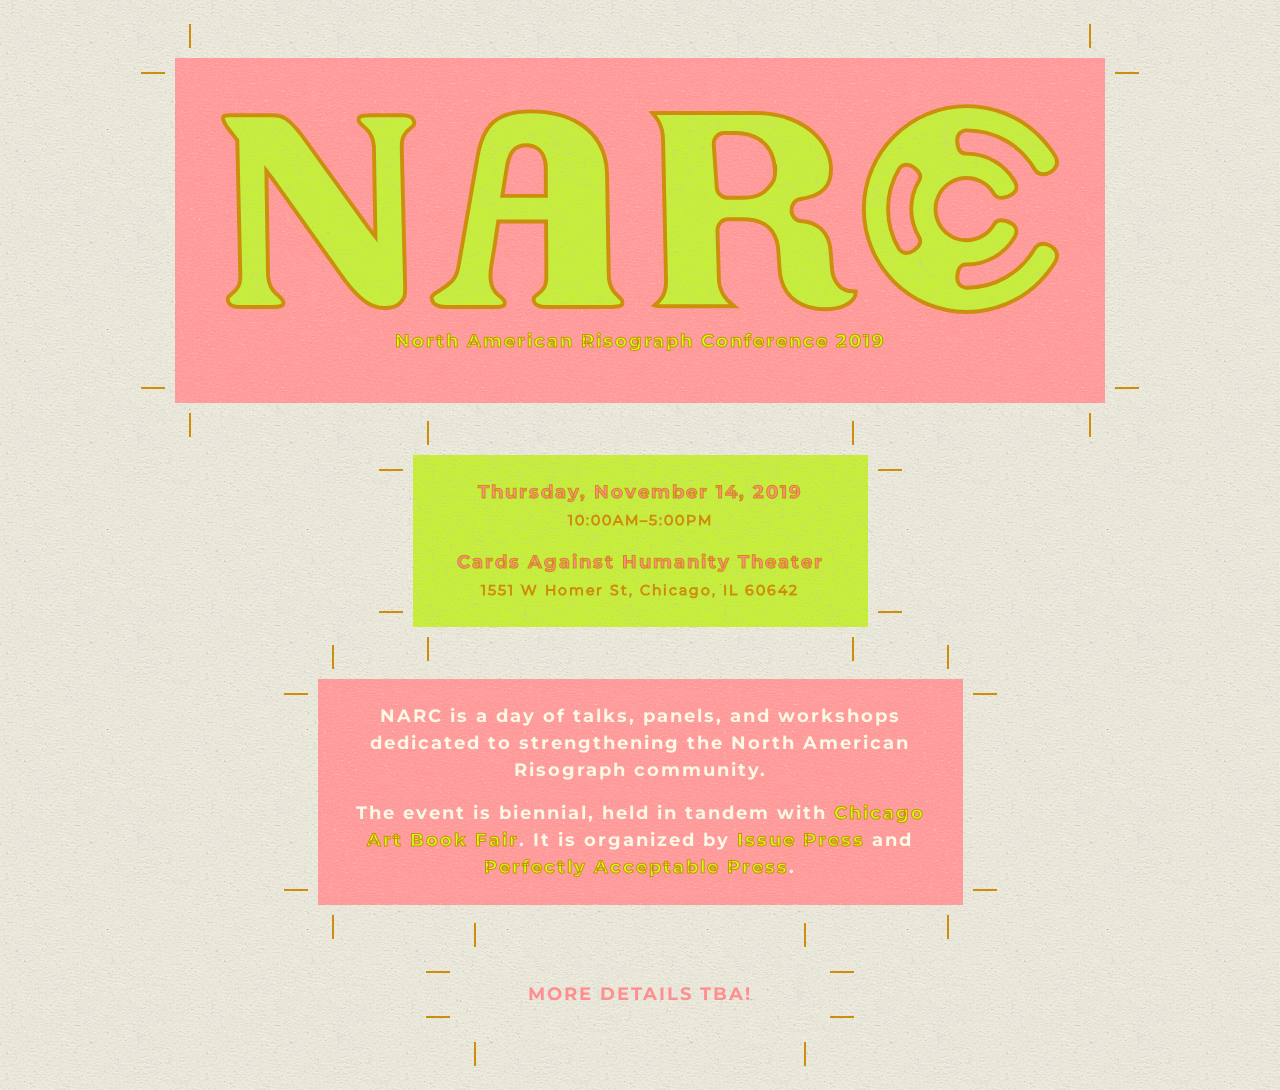
<file: index.html>
<!DOCTYPE html>
<html lang="en">
  <head>

     <!-- Global site tag (gtag.js) - Google Analytics -->
    <script async src="https://www.googletagmanager.com/gtag/js?id=UA-108216337-1"></script>
    <script>
      window.dataLayer = window.dataLayer || [];
      function gtag(){dataLayer.push(arguments);}
      gtag('js', new Date());

      gtag('config', 'UA-108216337-1');
    </script>


    <!-- Required meta tags -->
    <meta charset="utf-8">
    <meta name="viewport" content="width=device-width, initial-scale=1, shrink-to-fit=no">

    <title>NARC - North American Risograph Conference</title>
    <meta property="og:title" content="NARC - North American Risograph Conference 2019" />
    <meta property="og:type" content="website" />
    <meta property="og:url" content="http://risograph.org/" />
    <meta property="og:image" content="http://risograph.org/images/narc_fb_2019.jpg" />
    <meta property="og:description" content="NARC is a day of talks, panels, and workshops dedicated to strengthening the North American Risograph community." />
    <meta name="twitter:card" content="summary_large_image">
    <meta name="twitter:title" content="NARC - North American Risograph Conference 2019">
    <meta name="twitter:description" content="NARC is a day of talks, panels, and workshops dedicated to strengthening the North American Risograph community.">
    <meta name="twitter:image" content="http://risograph.org/images/narc_fb_2019.jpg">


    <link rel="icon" href="/favicon.ico" type="image/x-icon">
    <!-- Bootstrap CSS -->
    <link rel="stylesheet" href="https://maxcdn.bootstrapcdn.com/bootstrap/4.0.0-beta/css/bootstrap.min.css" integrity="sha384-/Y6pD6FV/Vv2HJnA6t+vslU6fwYXjCFtcEpHbNJ0lyAFsXTsjBbfaDjzALeQsN6M" crossorigin="anonymous">

    <link href="https://fonts.googleapis.com/css?family=Montserrat:400,800&display=swap" rel="stylesheet">

    <link rel="stylesheet" href="css/narc.css" />
  </head>
  <body>
    <div class="container">
   
    <div class="row">
      <div class="box bg-coral text-yellow text-stroke col-12 col-md-10 logo">
        <div class="inside">
<svg version="1.1" id="Layer_1" xmlns="http://www.w3.org/2000/svg" xmlns:xlink="http://www.w3.org/1999/xlink" x="0px" y="0px"
   viewBox="0 0 213.12 52.63" style="enable-background:new 0 0 213.12 52.63;" xml:space="preserve">

            <defs>
              <pattern id="image" x="0" y="0" patternUnits="userSpaceOnUse" height="50" width="50">
                <rect height="200" width="200" fill="#ccff15" style="stroke:none;"/>
                <image height="50" width="50" xlink:href="images/beige-paper.png" style="stroke:1px;"></image>
              </pattern>
            </defs>
            <title>NARC</title>
              <g>
                <path d="M157.68,46.17c-0.82-0.72-1.42-1.72-1.78-2.98c-0.12-0.41-0.2-0.94-0.28-1.69l-0.01-0.07l-0.31-4.04
                  c-0.07-1.01-0.2-1.84-0.38-2.46c-0.45-1.59-1.24-2.83-2.41-3.79c-1.19-0.98-2.81-1.57-4.82-1.74c-1.35-0.12-2.39-1.3-2.42-2.76
                  c-0.03-1.46,0.97-2.69,2.31-2.87c2.73-0.36,4.78-1.23,6.1-2.59c1.19-1.22,1.74-2.97,1.68-5.35c-0.02-0.91-0.16-1.82-0.41-2.73
                  c-0.58-2.05-1.71-3.93-3.35-5.59c-1.71-1.74-3.91-3.13-6.53-4.15c-2.67-1.04-5.66-1.57-8.88-1.57h-25.82c-0.24,0-0.45,0-0.64,0.01
                  c0.46,0.55,0.86,1.05,1.18,1.5c0.5,0.69,0.88,1.51,1.14,2.44c0.26,0.92,0.39,1.88,0.4,2.87l0.75,35.57
                  c0.07,1.83-0.19,3.26-0.81,4.36c-0.49,0.87-1.2,1.68-2.1,2.41c0.32,0.13,0.82,0.24,1.59,0.24h18.73c0.02,0,0.04,0,0.06,0
                  c-0.72-0.58-1.34-1.15-1.86-1.7c-0.82-0.88-1.42-1.94-1.77-3.16c-0.22-0.76-0.32-1.43-0.32-2.05l-0.36-12.41
                  c-0.02-0.76,0.25-1.51,0.74-2.05c0.49-0.55,1.18-0.86,1.89-0.86h3.34c2.21,0,4.55,0.38,5.91,1.16c1.58,0.92,2.68,2.4,3.25,4.39
                  c0.29,1,0.44,2.01,0.44,2.98l0.27,3.97c0.06,1.09,0.22,2.12,0.49,3.05c0.68,2.37,1.94,4.14,3.85,5.4c2.03,1.34,4.12,2.02,7,2.02
                  c2.28,0,4.09-0.32,5.39-0.95c1.14-0.55,1.92-1.19,2.32-1.9c0.33-0.58,0.47-1.12,0.45-1.67c-0.2-0.04-0.49-0.07-0.91-0.07
                  C159.64,47.34,158.55,46.93,157.68,46.17z M139.34,20.91c-1.37,1.68-3.49,2.53-6.27,2.53h-4.26c-1.4,0-2.55-1.17-2.63-2.67
                  l-0.78-10.9c-0.04-0.77,0.22-1.54,0.72-2.1c0.5-0.56,1.2-0.89,1.92-0.89h3.24c4.14,0,8.09,2.27,9.26,6.38
                  c0.24,0.86,0.42,1.99,0.54,3.47c0,0.04,0.01-1.59,0.01-1.55C141.25,18.79,140.68,19.27,139.34,20.91z" fill="url(#image)"/>
                </g>
                <g>
                <path d="M45.89,2.37h-8.15c-1.58,0-2.33,0.19-2.68,0.35c-0.27,0.12-0.42,0.27-0.41,0.69l0,0.02l0,0.02c0,0,0,0.11,0.1,0.41
                  c0.04,0.14,0.23,0.54,1.08,1.28c0.56,0.48,1.04,0.96,1.43,1.43C37.67,7.1,38,7.75,38.23,8.51c0.16,0.52,0.26,1.14,0.33,1.92l0,0.03
                  l0,0.03l0.35,20.42l0.05,2.48l-1.52-1.93L19.82,7.08c-1.45-1.8-2.68-3.07-3.66-3.76c-0.9-0.63-2.07-0.95-3.49-0.95H1.6
                  c-1.15,0-1.44,0.29-1.51,0.38C-0.06,2.96,0.04,3.4,0.11,3.64c0.2,0.66,0.67,1.46,1.4,2.38l1.96,2.52l0.17,0.22l0.01,0.28
                  l0.77,34.18c0,1.35-0.2,2.34-0.61,3.04c-0.38,0.65-0.93,1.24-1.62,1.76c-0.48,0.38-0.72,0.65-0.84,0.8
                  c-0.09,0.12-0.14,0.35-0.14,0.65c0,0.02,0.01,0.15,0.12,0.52c0.1,0.34,0.41,1.38,2.87,1.38h8.15c1.58,0,2.33-0.19,2.68-0.35
                  c0.27-0.12,0.42-0.27,0.41-0.7l0-0.02l0-0.02c0,0,0-0.11-0.1-0.42c-0.04-0.13-0.23-0.53-1.08-1.28c-0.56-0.47-1.04-0.96-1.43-1.43
                  c-0.42-0.52-0.75-1.16-0.98-1.93c-0.17-0.56-0.28-1.22-0.34-1.94l0-0.02l0-0.02l-0.39-24.14l-0.04-2.53l1.53,1.99l18.57,26.07
                  c1.84,2.41,3.58,4.21,5.18,5.35c1.53,1.09,3.22,1.64,5.04,1.64c1.96,0,3.33-0.5,4.06-1.49c0.79-1.06,1.15-1.12,1.09-3.96
                  l-0.88-35.66c0-1.36,0.2-2.35,0.61-3.05c0.38-0.65,0.93-1.24,1.62-1.76c0.47-0.38,0.72-0.65,0.84-0.8
                  c0.09-0.12,0.14-0.35,0.14-0.65c0-0.02-0.01-0.15-0.12-0.52C48.65,3.41,48.34,2.37,45.89,2.37z" fill="url(#image)"/>
                </g>
                <g>
                <path d="M189.7,6.23c0.04,0,0.09,0,0.13,0c0.08,0,0.15-0.01,0.23-0.01c3.53,0,7,0.92,10.02,2.67c1.52,0.88,2.93,1.96,4.19,3.22
                  c0.17,0.17,0.35,0.36,0.57,0.61c1,1.09,1.87,2.27,2.6,3.52l0,0.01l0,0.01c0.47,0.75,1.31,1.2,2.24,1.2c0.64,0,1.3-0.21,1.91-0.62
                  c1.44-0.96,1.87-2.23,1.25-3.67c-0.49-1.13-2.56-3.82-4.18-5.44c-4.97-4.97-11.57-7.7-18.6-7.7c-14.5,0-26.3,11.8-26.3,26.3
                  c0,14.5,11.8,26.3,26.3,26.3c7.03,0,13.63-2.74,18.6-7.7c1.62-1.62,3.69-4.31,4.18-5.44c0.63-1.44,0.2-2.71-1.25-3.67
                  c-0.6-0.4-1.26-0.62-1.91-0.62c-0.93,0-1.77,0.45-2.24,1.2l0,0.01l0,0.01c-0.73,1.25-1.6,2.43-2.59,3.51
                  c-0.23,0.26-0.41,0.45-0.58,0.62c-1.26,1.26-2.67,2.34-4.19,3.22c-3.02,1.75-6.49,2.67-10.02,2.67c-0.08,0-0.15,0-0.23-0.01
                  c-0.04,0-0.09,0-0.13,0c-0.73-0.13-2.31-0.69-2.04-3.13c0.28-2.51,1.58-2.78,2.12-2.78h0.07l0.01,0c0.06,0,0.11,0,0.17,0
                  c5.05,0,9.76-2.7,12.28-7.05c0.01-0.01,0.01-0.02,0.02-0.03c0.02-0.04,0.05-0.09,0.07-0.14l0.01-0.01l0.05-0.11
                  c0.23-0.48,0.85-2.13-1.04-3.2c-0.92-0.52-1.75-0.78-2.46-0.78c-0.88,0-1.58,0.39-2.02,1.14c-1.42,2.44-4.09,3.95-6.96,3.95
                  c-1.38,0-2.73-0.36-3.92-1.05c-1.84-1.06-3.16-2.78-3.71-4.84c-0.18-0.65-0.27-1.35-0.27-2.06c0-0.71,0.09-1.41,0.27-2.06
                  c0.55-2.06,1.87-3.78,3.71-4.84c1.18-0.68,2.54-1.05,3.92-1.05c2.87,0,5.54,1.51,6.96,3.95c0.44,0.74,1.13,1.14,2.02,1.14
                  c0.71,0,1.54-0.26,2.46-0.78c1.89-1.06,1.28-2.72,1.04-3.2l-0.05-0.11l-0.01-0.01c-0.02-0.05-0.05-0.09-0.08-0.14
                  c0-0.01-0.01-0.02-0.02-0.03c-2.53-4.35-7.23-7.05-12.28-7.05c-0.07,0-0.13,0-0.19,0c-0.02,0-0.03,0-0.05,0
                  c-0.55,0-1.84-0.27-2.13-2.78C187.38,6.91,188.97,6.36,189.7,6.23z M176.36,29.98c0.36,1.36,0.92,2.66,1.66,3.84
                  c0.24,0.58,0.35,1.72-1.44,3.04c-0.65,0.48-1.29,0.73-1.88,0.73c-1.11,0-1.79-0.84-1.91-1c-1.86-3.11-2.84-6.66-2.84-10.29
                  c0-3.62,0.98-7.18,2.84-10.29c0.11-0.15,0.8-1,1.91-1c0.6,0,1.23,0.24,1.88,0.73c1.79,1.32,1.68,2.47,1.44,3.04
                  c-0.74,1.19-1.3,2.48-1.66,3.84c-0.32,1.19-0.48,2.43-0.49,3.67C175.88,27.56,176.04,28.79,176.36,29.98z" fill="url(#image)" />
                </g>
                <g>
                <path d="M101.09,48.71l-0.08-0.06l-0.06-0.08c-0.02-0.02-0.11-0.13-0.4-0.41c-0.28-0.26-0.57-0.61-0.88-1.05
                  c-0.32-0.46-0.57-0.99-0.76-1.65c-0.22-0.74-0.33-1.49-0.33-2.23l-0.44-25.86c0-1.6-0.23-3.15-0.68-4.64
                  c-1.06-3.53-3.24-6.33-6.47-8.32c-3.28-2.02-7.43-3.04-12.34-3.04c-4.31,0-7.51,0.92-9.53,2.72c-2.03,1.81-3.41,4.84-4.1,8.99
                  l-4.88,28.09c-0.28,1.49-0.82,2.66-1.6,3.51c-0.74,0.8-1.75,1.58-3.1,2.4c-0.91,0.52-1.55,0.99-1.92,1.4
                  c-0.09,0.1-0.33,0.37-0.1,1.13c0.15,0.5,0.49,0.91,1.04,1.23c0.6,0.35,1.4,0.53,2.4,0.53h12.37c1.58,0,2.22-0.21,2.45-0.33
                  c0.12-0.06,0.33-0.17,0.31-0.76c-0.03-0.28-0.09-0.5-0.2-0.65c-0.11-0.15-0.36-0.43-0.88-0.88c-0.56-0.44-1.02-0.87-1.37-1.3
                  c-0.38-0.47-0.69-1.07-0.9-1.78c-0.36-1.2-0.39-2.77-0.08-4.79l0.72-4.35l0.12-0.71l0.88-5.92l0.06-0.38h12.22l0,0.38l0.04,5.92
                  l0,0.84l0.02,6.55c0.04,1.43-0.15,2.47-0.57,3.18c-0.39,0.66-0.97,1.25-1.72,1.78c-0.36,0.27-0.62,0.5-0.79,0.68
                  c-0.09,0.1-0.12,0.3-0.13,0.44l0,0.02l0,0.02c-0.03,0.24-0.01,0.45,0.04,0.64c0.12,0.39,0.4,0.7,0.88,0.94
                  c0.56,0.29,1.3,0.44,2.21,0.44h16.51c1.58,0,2.3-0.18,2.63-0.34c0.24-0.11,0.39-0.27,0.38-0.69c-0.02-0.44-0.05-0.56-0.05-0.57
                  C101.94,49.58,101.73,49.2,101.09,48.71z M71.38,22.97l1.17-7.34c0.33-2.01,0.85-3.4,1.61-4.24c0.8-0.89,1.93-1.34,3.36-1.34
                  c1.12,0,2.1,0.3,2.9,0.88c0.82,0.59,1.41,1.47,1.75,2.61c0.22,0.74,0.33,1.47,0.31,2.17l0.03,7.26H71.38z" fill="url(#image)" />
              </g>
         </svg>
         <br/>
         <p class="text-yellow text-stroke pt-3 mb-0">North American Risograph Conference 2019</p>
       </div>
      </div>
       </div>

    <div class="row">
      <div class="box bg-yellow text-coral text-stroke col-12 col-md-5">
        <div class="inside">
        <p>
          Thursday, <span class="no-wrap">November 14,</span> 2019<br/> 
          <span class="small">10:00AM–5:00PM</span>
        </p>
        <p>
          Cards Against Humanity Theater<br/>
          <span class="small">1551 W Homer St, <span class="no-wrap">Chicago, IL 60642</span></span>
         </p>
      </div>
    </div>
    </div>


      <div class="row">
      <div class="box bg-coral text-paper col-12 col-md-7">
        <div class="inside">
        <p>
          NARC is a day of talks, panels, and workshops dedicated to strengthening the North American Risograph community.
        </p> 
        <p>The event is biennial, held in tandem with <a href="http://cabf.no-coast.org/" class="text-yellow text-stroke">Chicago Art <span class="no-wrap">Book Fair</span></a>. It is organized by <a href="https://issue.press" class="text-yellow text-stroke">Issue Press</a> and <a href="http://perfectly-acceptable.com" class="text-yellow text-stroke">Perfectly Acceptable Press</a>.
        </p>
      </div>
      </div>
    </div>  

      <div class="row">
      <div class="box bg-paper text-coral col-12 col-md-4">
        <div class="inside">
        <p>
          MORE DETAILS TBA!
        </p> 
      </div>
      </div>
    </div>

    </div>

  </body>
  </html>
</file>
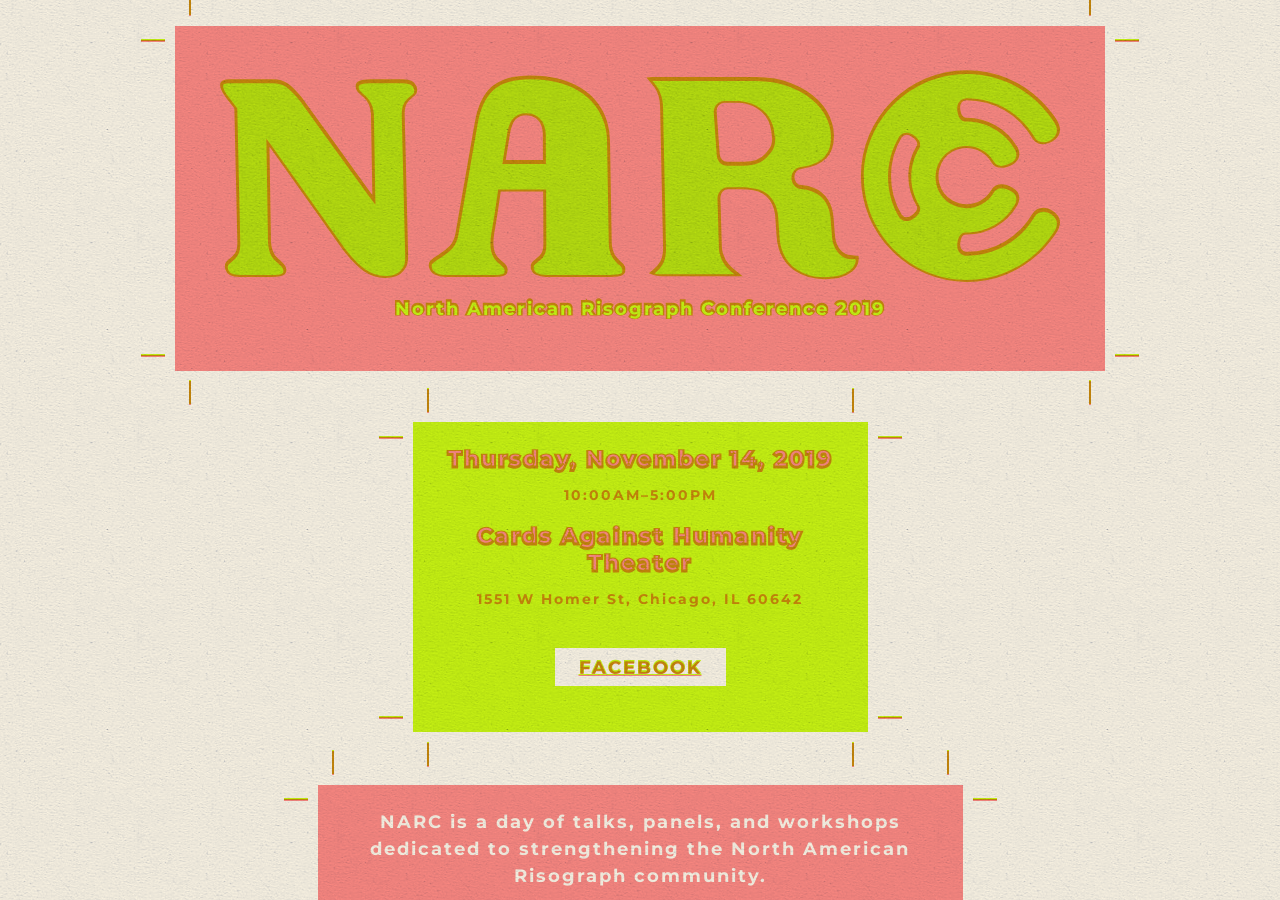
<file: 2019/index.html>
<!DOCTYPE html>
<html lang="en">
  <head>

     <!-- Global site tag (gtag.js) - Google Analytics -->
    <script async src="https://www.googletagmanager.com/gtag/js?id=UA-108216337-1"></script>
    <script   src="https://code.jquery.com/jquery-3.4.1.slim.min.js"   integrity="sha256-pasqAKBDmFT4eHoN2ndd6lN370kFiGUFyTiUHWhU7k8="   crossorigin="anonymous"></script>
    <script>
      window.dataLayer = window.dataLayer || [];
      function gtag(){dataLayer.push(arguments);}
      gtag('js', new Date());

      gtag('config', 'UA-108216337-1');


      $(document).ready(function(){
        function moveYellow() {

            var leftPos = Math.floor(Math.random() * 4 - 2);
            var topPos = Math.floor(Math.random() *  4 - 2);

            $(".layer.yellow").css({ left: leftPos, top: topPos });
            // $(".layer.yellow .container").css({'transform' : 'rotate('+ ((topPos / leftPos) * .05)+'deg)'});

        };

        moveYellow();
        setInterval(moveYellow, 3500);

      });


    </script>


    <!-- Required meta tags -->
    <meta charset="utf-8">
    <meta name="viewport" content="width=device-width, initial-scale=1, shrink-to-fit=no">

    <title>NARC - North American Risograph Conference</title>
    <meta property="og:title" content="NARC - North American Risograph Conference 2019" />
    <meta property="og:type" content="website" />
    <meta property="og:url" content="http://risograph.org/" />
    <meta property="og:image" content="http://risograph.org/images/narc_fb_2019.jpg" />
    <meta property="og:description" content="NARC is a day of talks, panels, and workshops dedicated to strengthening the North American Risograph community." />
    <meta name="twitter:card" content="summary_large_image">
    <meta name="twitter:title" content="NARC - North American Risograph Conference 2019">
    <meta name="twitter:description" content="NARC is a day of talks, panels, and workshops dedicated to strengthening the North American Risograph community.">
    <meta name="twitter:image" content="http://risograph.org/images/narc_fb_2019.jpg">


    <link rel="icon" href="/favicon.ico" type="image/x-icon">
    <!-- Bootstrap CSS -->
    <link rel="stylesheet" href="https://maxcdn.bootstrapcdn.com/bootstrap/4.0.0-beta/css/bootstrap.min.css" integrity="sha384-/Y6pD6FV/Vv2HJnA6t+vslU6fwYXjCFtcEpHbNJ0lyAFsXTsjBbfaDjzALeQsN6M" crossorigin="anonymous">

    <link href="https://fonts.googleapis.com/css?family=Montserrat:400,800&display=swap" rel="stylesheet">

    <link rel="stylesheet" href="css/narc.css" />
  </head>
  <body>
    <div class="background">

      <div id="move" class="yellow layer text-yellow">
        <div class="container">

          <div class="row">
            <div class="box col-12 col-md-10 logo text-yellow text-stroke">
              <div class="inside text-yellow">
                <svg version="1.1" id="Layer_1" xmlns="http://www.w3.org/2000/svg" xmlns:xlink="http://www.w3.org/1999/xlink" x="0px" y="0px" viewBox="0 0 213.12 52.63" style="enable-background:new 0 0 213.12 52.63;" xml:space="preserve">
                  <title>NARC</title>
                    <g>
                      <path stroke-width="1.5" stroke-linecap="round" d="M157.68,46.17c-0.82-0.72-1.42-1.72-1.78-2.98c-0.12-0.41-0.2-0.94-0.28-1.69l-0.01-0.07l-0.31-4.04
                        c-0.07-1.01-0.2-1.84-0.38-2.46c-0.45-1.59-1.24-2.83-2.41-3.79c-1.19-0.98-2.81-1.57-4.82-1.74c-1.35-0.12-2.39-1.3-2.42-2.76
                        c-0.03-1.46,0.97-2.69,2.31-2.87c2.73-0.36,4.78-1.23,6.1-2.59c1.19-1.22,1.74-2.97,1.68-5.35c-0.02-0.91-0.16-1.82-0.41-2.73
                        c-0.58-2.05-1.71-3.93-3.35-5.59c-1.71-1.74-3.91-3.13-6.53-4.15c-2.67-1.04-5.66-1.57-8.88-1.57h-25.82c-0.24,0-0.45,0-0.64,0.01
                        c0.46,0.55,0.86,1.05,1.18,1.5c0.5,0.69,0.88,1.51,1.14,2.44c0.26,0.92,0.39,1.88,0.4,2.87l0.75,35.57
                        c0.07,1.83-0.19,3.26-0.81,4.36c-0.49,0.87-1.2,1.68-2.1,2.41c0.32,0.13,0.82,0.24,1.59,0.24h18.73c0.02,0,0.04,0,0.06,0
                        c-0.72-0.58-1.34-1.15-1.86-1.7c-0.82-0.88-1.42-1.94-1.77-3.16c-0.22-0.76-0.32-1.43-0.32-2.05l-0.36-12.41
                        c-0.02-0.76,0.25-1.51,0.74-2.05c0.49-0.55,1.18-0.86,1.89-0.86h3.34c2.21,0,4.55,0.38,5.91,1.16c1.58,0.92,2.68,2.4,3.25,4.39
                        c0.29,1,0.44,2.01,0.44,2.98l0.27,3.97c0.06,1.09,0.22,2.12,0.49,3.05c0.68,2.37,1.94,4.14,3.85,5.4c2.03,1.34,4.12,2.02,7,2.02
                        c2.28,0,4.09-0.32,5.39-0.95c1.14-0.55,1.92-1.19,2.32-1.9c0.33-0.58,0.47-1.12,0.45-1.67c-0.2-0.04-0.49-0.07-0.91-0.07
                        C159.64,47.34,158.55,46.93,157.68,46.17z M139.34,20.91c-1.37,1.68-3.49,2.53-6.27,2.53h-4.26c-1.4,0-2.55-1.17-2.63-2.67
                        l-0.78-10.9c-0.04-0.77,0.22-1.54,0.72-2.1c0.5-0.56,1.2-0.89,1.92-0.89h3.24c4.14,0,8.09,2.27,9.26,6.38
                        c0.24,0.86,0.42,1.99,0.54,3.47c0,0.04,0.01-1.59,0.01-1.55C141.25,18.79,140.68,19.27,139.34,20.91z" />
                      </g>
                      <g>
                      <path stroke-width="1.5" stroke-linecap="round" d="M45.89,2.37h-8.15c-1.58,0-2.33,0.19-2.68,0.35c-0.27,0.12-0.42,0.27-0.41,0.69l0,0.02l0,0.02c0,0,0,0.11,0.1,0.41
                        c0.04,0.14,0.23,0.54,1.08,1.28c0.56,0.48,1.04,0.96,1.43,1.43C37.67,7.1,38,7.75,38.23,8.51c0.16,0.52,0.26,1.14,0.33,1.92l0,0.03
                        l0,0.03l0.35,20.42l0.05,2.48l-1.52-1.93L19.82,7.08c-1.45-1.8-2.68-3.07-3.66-3.76c-0.9-0.63-2.07-0.95-3.49-0.95H1.6
                        c-1.15,0-1.44,0.29-1.51,0.38C-0.06,2.96,0.04,3.4,0.11,3.64c0.2,0.66,0.67,1.46,1.4,2.38l1.96,2.52l0.17,0.22l0.01,0.28
                        l0.77,34.18c0,1.35-0.2,2.34-0.61,3.04c-0.38,0.65-0.93,1.24-1.62,1.76c-0.48,0.38-0.72,0.65-0.84,0.8
                        c-0.09,0.12-0.14,0.35-0.14,0.65c0,0.02,0.01,0.15,0.12,0.52c0.1,0.34,0.41,1.38,2.87,1.38h8.15c1.58,0,2.33-0.19,2.68-0.35
                        c0.27-0.12,0.42-0.27,0.41-0.7l0-0.02l0-0.02c0,0,0-0.11-0.1-0.42c-0.04-0.13-0.23-0.53-1.08-1.28c-0.56-0.47-1.04-0.96-1.43-1.43
                        c-0.42-0.52-0.75-1.16-0.98-1.93c-0.17-0.56-0.28-1.22-0.34-1.94l0-0.02l0-0.02l-0.39-24.14l-0.04-2.53l1.53,1.99l18.57,26.07
                        c1.84,2.41,3.58,4.21,5.18,5.35c1.53,1.09,3.22,1.64,5.04,1.64c1.96,0,3.33-0.5,4.06-1.49c0.79-1.06,1.15-1.12,1.09-3.96
                        l-0.88-35.66c0-1.36,0.2-2.35,0.61-3.05c0.38-0.65,0.93-1.24,1.62-1.76c0.47-0.38,0.72-0.65,0.84-0.8
                        c0.09-0.12,0.14-0.35,0.14-0.65c0-0.02-0.01-0.15-0.12-0.52C48.65,3.41,48.34,2.37,45.89,2.37z" />
                      </g>
                      <g>
                      <path stroke-width="1.5" stroke-linecap="round" d="M189.7,6.23c0.04,0,0.09,0,0.13,0c0.08,0,0.15-0.01,0.23-0.01c3.53,0,7,0.92,10.02,2.67c1.52,0.88,2.93,1.96,4.19,3.22
                        c0.17,0.17,0.35,0.36,0.57,0.61c1,1.09,1.87,2.27,2.6,3.52l0,0.01l0,0.01c0.47,0.75,1.31,1.2,2.24,1.2c0.64,0,1.3-0.21,1.91-0.62
                        c1.44-0.96,1.87-2.23,1.25-3.67c-0.49-1.13-2.56-3.82-4.18-5.44c-4.97-4.97-11.57-7.7-18.6-7.7c-14.5,0-26.3,11.8-26.3,26.3
                        c0,14.5,11.8,26.3,26.3,26.3c7.03,0,13.63-2.74,18.6-7.7c1.62-1.62,3.69-4.31,4.18-5.44c0.63-1.44,0.2-2.71-1.25-3.67
                        c-0.6-0.4-1.26-0.62-1.91-0.62c-0.93,0-1.77,0.45-2.24,1.2l0,0.01l0,0.01c-0.73,1.25-1.6,2.43-2.59,3.51
                        c-0.23,0.26-0.41,0.45-0.58,0.62c-1.26,1.26-2.67,2.34-4.19,3.22c-3.02,1.75-6.49,2.67-10.02,2.67c-0.08,0-0.15,0-0.23-0.01
                        c-0.04,0-0.09,0-0.13,0c-0.73-0.13-2.31-0.69-2.04-3.13c0.28-2.51,1.58-2.78,2.12-2.78h0.07l0.01,0c0.06,0,0.11,0,0.17,0
                        c5.05,0,9.76-2.7,12.28-7.05c0.01-0.01,0.01-0.02,0.02-0.03c0.02-0.04,0.05-0.09,0.07-0.14l0.01-0.01l0.05-0.11
                        c0.23-0.48,0.85-2.13-1.04-3.2c-0.92-0.52-1.75-0.78-2.46-0.78c-0.88,0-1.58,0.39-2.02,1.14c-1.42,2.44-4.09,3.95-6.96,3.95
                        c-1.38,0-2.73-0.36-3.92-1.05c-1.84-1.06-3.16-2.78-3.71-4.84c-0.18-0.65-0.27-1.35-0.27-2.06c0-0.71,0.09-1.41,0.27-2.06
                        c0.55-2.06,1.87-3.78,3.71-4.84c1.18-0.68,2.54-1.05,3.92-1.05c2.87,0,5.54,1.51,6.96,3.95c0.44,0.74,1.13,1.14,2.02,1.14
                        c0.71,0,1.54-0.26,2.46-0.78c1.89-1.06,1.28-2.72,1.04-3.2l-0.05-0.11l-0.01-0.01c-0.02-0.05-0.05-0.09-0.08-0.14
                        c0-0.01-0.01-0.02-0.02-0.03c-2.53-4.35-7.23-7.05-12.28-7.05c-0.07,0-0.13,0-0.19,0c-0.02,0-0.03,0-0.05,0
                        c-0.55,0-1.84-0.27-2.13-2.78C187.38,6.91,188.97,6.36,189.7,6.23z M176.36,29.98c0.36,1.36,0.92,2.66,1.66,3.84
                        c0.24,0.58,0.35,1.72-1.44,3.04c-0.65,0.48-1.29,0.73-1.88,0.73c-1.11,0-1.79-0.84-1.91-1c-1.86-3.11-2.84-6.66-2.84-10.29
                        c0-3.62,0.98-7.18,2.84-10.29c0.11-0.15,0.8-1,1.91-1c0.6,0,1.23,0.24,1.88,0.73c1.79,1.32,1.68,2.47,1.44,3.04
                        c-0.74,1.19-1.3,2.48-1.66,3.84c-0.32,1.19-0.48,2.43-0.49,3.67C175.88,27.56,176.04,28.79,176.36,29.98z" />
                      </g>
                      <g>
                      <path stroke-width="1.5" stroke-linecap="round" d="M101.09,48.71l-0.08-0.06l-0.06-0.08c-0.02-0.02-0.11-0.13-0.4-0.41c-0.28-0.26-0.57-0.61-0.88-1.05
                        c-0.32-0.46-0.57-0.99-0.76-1.65c-0.22-0.74-0.33-1.49-0.33-2.23l-0.44-25.86c0-1.6-0.23-3.15-0.68-4.64
                        c-1.06-3.53-3.24-6.33-6.47-8.32c-3.28-2.02-7.43-3.04-12.34-3.04c-4.31,0-7.51,0.92-9.53,2.72c-2.03,1.81-3.41,4.84-4.1,8.99
                        l-4.88,28.09c-0.28,1.49-0.82,2.66-1.6,3.51c-0.74,0.8-1.75,1.58-3.1,2.4c-0.91,0.52-1.55,0.99-1.92,1.4
                        c-0.09,0.1-0.33,0.37-0.1,1.13c0.15,0.5,0.49,0.91,1.04,1.23c0.6,0.35,1.4,0.53,2.4,0.53h12.37c1.58,0,2.22-0.21,2.45-0.33
                        c0.12-0.06,0.33-0.17,0.31-0.76c-0.03-0.28-0.09-0.5-0.2-0.65c-0.11-0.15-0.36-0.43-0.88-0.88c-0.56-0.44-1.02-0.87-1.37-1.3
                        c-0.38-0.47-0.69-1.07-0.9-1.78c-0.36-1.2-0.39-2.77-0.08-4.79l0.72-4.35l0.12-0.71l0.88-5.92l0.06-0.38h12.22l0,0.38l0.04,5.92
                        l0,0.84l0.02,6.55c0.04,1.43-0.15,2.47-0.57,3.18c-0.39,0.66-0.97,1.25-1.72,1.78c-0.36,0.27-0.62,0.5-0.79,0.68
                        c-0.09,0.1-0.12,0.3-0.13,0.44l0,0.02l0,0.02c-0.03,0.24-0.01,0.45,0.04,0.64c0.12,0.39,0.4,0.7,0.88,0.94
                        c0.56,0.29,1.3,0.44,2.21,0.44h16.51c1.58,0,2.3-0.18,2.63-0.34c0.24-0.11,0.39-0.27,0.38-0.69c-0.02-0.44-0.05-0.56-0.05-0.57
                        C101.94,49.58,101.73,49.2,101.09,48.71z M71.38,22.97l1.17-7.34c0.33-2.01,0.85-3.4,1.61-4.24c0.8-0.89,1.93-1.34,3.36-1.34
                        c1.12,0,2.1,0.3,2.9,0.88c0.82,0.59,1.41,1.47,1.75,2.61c0.22,0.74,0.33,1.47,0.31,2.17l0.03,7.26H71.38z" />
                    </g>
               </svg>
               <br/>
               <p class="text-yellow text-stroke pt-3 mb-0">North American Risograph Conference 2019</p>
             </div>
            </div>
          </div>

          <div class="row when">
            <div class="box bg-yellow text-white text-stroke small-stroke col-12 col-md-5">
              <div class="inside">
                
                <h3 class="font-weight-bold text-white"> Thursday, <span class="no-wrap">November 14,</span> 2019</h3>
                <p>
                  <span class="small text-yellow">10:00AM–5:00PM</span>
                </p>
                

                 <h3 class="font-weight-bold text-white">Cards Against Humanity Theater</h3>
                <p>
                  <span class="small text-yellow">1551 W Homer St, <span class="no-wrap">Chicago, IL 60642</span></span>
                </p>
                <br/>
                <p>
                  <a href="https://www.facebook.com/events/473247786643678/" class="block bg-white text-yellow py-2 px-4 mb-2">FACEBOOK</a>
                </p>
                <br/>
              </div>
            </div>
          </div>

          <div class="row">
            <div class="box text-white col-12 col-md-7">
              <div class="inside">
                <p>
                  NARC is a day of talks, panels, and workshops dedicated to strengthening the North American Risograph community.
                </p>
                <p>
                  The event is biennial, held in tandem with <a href="http://cabf.no-coast.org/" class="text-yellow text-stroke">Chicago Art Book Fair</a>. It is organized by <a href="https://issue.press" class="text-yellow text-stroke">Issue Press</a> and <a href="http://perfectly-acceptable.com" class="text-yellow text-stroke">Perfectly Acceptable Press</a>.
                </p>
              </div>
            </div>
          </div>

          <a name="schedule"></a>
          <div class="row schedule">
            <div class="box text-white col-12 col-md-6">
              <div class="inside">
              <h2 class="text-yellow font-weight-bold">SCHEDULE</h2>
              
              <div>
                10:00 AM – 10:15 AM
                <h3 class="text-yellow font-weight-bold"> Opening Remarks </h3>
                <a class="text-white" href="#matt">Matt Davis</a> <span class="text-white">&</span> <a class="text-white" href="#george">George Wietor</a>
              </div>
              
              <div>
                10:15 AM – 10:45 AM
                <h3 class="text-yellow font-weight-bold"> Flatlands Press </h3>
                <a class="text-white" href="#eric">Eric Von Haynes</a>
              </div>

              <div>
                10:45 AM – 11:15 AM
                <h3 class="text-yellow font-weight-bold"> Diskette Press </h3>
                <a class="text-white" href="#carta">Carta Monir</a>
              </div>
             
              <div>
                11:15 AM – 11:45 AM
                <h3 class="text-yellow font-weight-bold"> Martian Press </h3>
                <a class="text-white" href="#steph">Stephanie Lane Gage</a>
              </div>
             
              <div>
                11:45 AM – 12:15 PM
                <h3 class="text-yellow font-weight-bold"> Shelf Shelf </h3>
                <a class="text-white" href="#lucas">Lucas Reif</a>
              </div>

              <div>
                12:15 AM – 1:30 PM
                <h3 class="text-yellow font-weight-bold"> – LUNCH BREAK – </h3>
              </div>

              <div>
                1:30 PM – 2:00 PM
                <h3 class="text-yellow font-weight-bold"> WORKSHOP </h3>
                PDF Workflows for <span class="no-wrap">Risograph Printing</span><br/>
                <a class="text-white" href="#george">George Wietor</a>
              </div>
              
              <div>
                2:00 PM – 2:30 PM
                <h3 class="text-yellow font-weight-bold"> Mega Press / <span class="no-wrap">SVA RisoLab</span> </h3>
                <a class="text-white" href="#pan">Panayiotis Terzis</a>
              </div>

              <div>
                2:30 PM – 3:00 PM
                <h3 class="text-yellow font-weight-bold"> Endless Editions / <span class="no-wrap">Robert Blackburn</span> Printmaking Workshop </h3>
                <a class="text-white" href="#pj">Paul John</a>
              </div>

              <div>
                3:00 PM – 3:30 PM
                <h3 class="text-yellow font-weight-bold"> Space Cow Press </h3>
                <a class="text-white" href="#georgy">Georgy Eleav</a>
              </div>

              <div>
                3:30 PM – 4:00 PM
                <h3 class="text-yellow font-weight-bold"> Hverdag Books / <span class="no-wrap">Norsk Risoforening</span> </h3>
                <a class="text-white" href="#jessica">Jessica Williams-Holmberg</a>
              </div>

              <div>
                4:00 PM – 4:50 PM
                <h3 class="text-yellow font-weight-bold"> DISCUSSION </h3>
                <span class="text-white">Moderator:</span> <a class="text-white" href="#pj">Paul John</a>
              </div>

              <div >
                4:50 PM – 5:00 PM
                <h3 class="text-yellow font-weight-bold"> Closing Remarks </h3>
                <a class="text-white" href="#matt">Matt Davis</a> <span class="text-white">&</span> <a class="text-white" href="#george">George Wietor</a>
              </div>

            </div>
            </div>
          </div>

          <div class="row">
            <div class="box text-white col-12 col-md-5">
              <div class="inside">
              <h2 class="text-yellow font-weight-bold">PARTICIPANTS</h2>
            </div>
            </div>
          </div>
          
          <a name="matt"></a>
          <div class="row">
            <div class="box text-yellow text-stroke col-12 col-md-8">
              <div class="inside">

                  <h3 class="font-weight-bold">Matt Davis</h3>

                  <p>
                    <a href="https://www.perfectly-acceptable.com/" class="text-stroke" >Perfectly Acceptable Press</a>
                    <br/>
                    Chicago, IL, USA
                  </p>

                  <div class="photo" style="background-image:url('images/matt-yellow.jpg');"></div>

                  <p>
                    Matt Davis is the founder and director of Perfectly Acceptable Press, a Risograph print studio and publishing house in Chicago. Besides doing contract printing for artists all over North America, Perfectly Acceptable publishes 8-10 titles per year spanning the genres of comics, artist books, and essay with an emphasis on narrative and craft.
                  </p>
                  <p>
                    Matt is the co-organizer of NARC along with George Wietor.
                  </p>

              </div>
            </div>
          </div>

          <a name="georgy"></a>
          <div class="row">
            <div class="box bg-yellow text-transparent col-12 col-md-7">
              <div class="inside">

                  <h3 class="font-weight-bold text-white">Georgy Eleav</h3>
                  <p>
                    <a href="https://www.facebook.com/spacecowpress/">Space Cow Press></a>
                    <br>
                    Tyumen, Siberia, Russia
                  </p>

                  <div class="photo" style="background-image:url('images/georgy-yellow.jpg');"></div>

                  <p>
                    I'm a cartoonist and publisher of Space Cow Press, a Siberian-based art community founded in 2014. Along with publishing zines and comics I organize Comic Arts Tyumen independent comics festival and summer school for young artists (since 2018), do diary comics strips and host comics workshops for kids and adults.              
                  </p>

              </div>
            </div>
          </div>

          <a name="steph"></a>
          <div class="row">
            <div class="box text-yellow text-stroke col-12 col-md-8">
              <div class="inside">
                  <h3 class="font-weight-bold">Stephanie Lane Gage</h3>

                  <p>
                    <a href="https://www.martian.press/">Martian Press</a>
                    <br>
                    Los Angeles, CA, USA
                  </p>

                  <div class="photo" style="background-image:url('images/steph-yellow.jpg');"></div>

                  <p>
                    Stephanie Lane Gage is an artist, graphic designer, printmaker and writer. She received her BFA from the Milwaukee Institute of Art and Design in 2015 and founded Martian Press later that year. Martian Press aims to publish art and writing by primarily queer makers, with a thematic focus in science fiction and works of a speculative nature. She relocated from Milwaukee to Los Angeles in 2017, where she is now based.
                  </p>

              </div>
            </div>
          </div>

          <a name="eric"></a>
          <div class="row">
            <div class="box bg-yellow text-transparent col-12 col-md-7">
              <div class="inside">

                  <h3 class="font-weight-bold text-white">Eric Von Haynes</h3>

                  <p>
                    <a href="https://www.flatlandspress.com/">Flatlands Press</a>
                    <br>
                    Chicago, IL, USA
                  </p>

                  <div class="photo" style="background-image:url('images/eric-yellow.jpg');"></div>

                  <p>
                    Eric Von Haynes founded Flatlands in 2007, focused on producing publications and other printed ephemera for artists worldwide.
                  </p>

                  <p>
                    Flatlands aims to be a community-minded space for artists to create, inspire and share ideas. Flatlands Press is a proud operator of a EZ590.
                  </p>

              </div>
            </div>
          </div>

          <a name="pj"></a>
          <div class="row">
            <div class="box text-yellow text-stroke col-12 col-md-8">
              <div class="inside">
                  <h3 class="font-weight-bold">Paul John</h3>

                  <p>
                    <a href="http://www.endlesseditions.com/">Endless Editions</a> / <a href="https://www.rbpmw-efanyc.org/">Robert Blackburn Printmaking Workshop</a>
                    <br>
                    New York, NY, USA
                  </p>

                  <div class="photo" style="background-image:url('images/pj-yellow.jpg');"></div>

                  <p class="text-transparent">
                    Paul John is the Risograph Studio Manager at the Robert Blackburn Printmaking Workshop where he also teaches. In addition to RBPMW he has taught and lectured on printmaking at The Metropolitan Museum of Art, the Museum of Art and Design, the Queens Museum of Art, IPCNY, Pioneer Works, and at many other institutions and venues. He is the co-founder of Endless Editions, a publishing and curatorial initiative whose mission is to produce and disseminate books and prints by underrepresented and emerging artists, and whose books are in the collections of many major museums. Endless Editions participates in all major artbook fairs and organizes the annual Brooklyn Art Book Fair at McCarren Park Play Center. Paul received his MFA in printmaking and his BA in Philosophy.
                  </p>
              </div>
            </div>
          </div>

          <a name="carta"></a>
          <div class="row">
            <div class="box bg-yellow text-transparent col-12 col-md-7">
              <div class="inside">
                  <h3 class="font-weight-bold text-white">Carta Monir</h3>

                  <p>
                    <a href="https://diskettepress.com/">Diskette Press</a>
                    <br/>
                    Ann Arbor, MI, USA
                  </p>


                  <div class="photo" style="background-image:url('images/carta-yellow.jpg');"></div>

                  <p class="">
                    Carta Monir is an award-winning cartoonist and publisher living in Ann Arbor, Michigan. Her own independent research suggests that she may have been the first cartoonist to ever have sex.
                  </p>
              </div>
            </div>
          </div>

          <a name="lucas"></a>
          <div class="row">
            <div class="box text-yellow text-stroke col-12 col-md-8">
              <div class="inside">
                  <h3 class="font-weight-bold">Lucas Reif</h3>

                  <p>
                    <a href="https://shelfshelf.store/">Shelf Shelf</a>
                    <br/>
                    Chicago, IL, USA
                  </p>

                  <div class="photo" style="background-image:url('images/lucas-yellow.jpg');background-color: rgba(251,248,230,1);"></div>

                  <p>
          					Lucas Reif is a designer, printer, and publisher. He is a co-operator of the Chicago-based publishing imprint and collaborative design practice Shelf Shelf. Reif is a BFA candidate at the School of the Art Institute of Chicago.
                  </p>
                  <p>
          					Drawing from the writings of John Z. Komurki, Steven Shaviro, and Mark Fisher, Reif’s in-progress study, On the Commercial Subsumption of Subcultural Print, attempts to locate the Risograph print within a post-digital production landscape, specifically at a pivotal opening between subcultural publishing and commercial-corporate subsumption. Reif’s work here comprises an initial aesthetic analysis and a consideration of the Risograph’s “virtuous” refashioning at the hands of Facebook and Urban Outfitters.
          				</p>
              </div>
            </div>
          </div>

          <a name="pan"></a>
          <div class="row">
            <div class="box bg-yellow text-transparent col-12 col-md-7">
              <div class="inside">
                  <h3 class="font-weight-bold text-white">Panayiotis Terzis</h3>

                  <p>
                    <a href="http://www.mega-press.us/">Mega Press</a> / <a href="https://risolab.sva.edu/">SVA RisoLab</a>
                    <br/>
                    New York, NY, USA
                  </p>

                  <div class="photo" style="background-image:url('images/pan-yellow.jpg')"></div>

                  <p class="">
                    Panayiotis Terzis is an artist, printer and publisher based in New York City. Born in Greece and relocated to the United States at an early age, he is a citizen of both nations but knows that his corporeal vessel belongs to the universe. His work has been published by Nieves, Fantagraphics, Landfill Editions, Vice Magazine, and other platforms, and has been exhibited widely across the US and globally including at the Elizabeth Foundation, Printed Matter Inc., the Swiss Institute, the Pera Museum (Istanbul), Andreas Melas Presents (Athens, Greece) and the Greek Consulate in New York. He has worked as an illustrator and textile designer with brands and labels such as American Apparel, Digitaria, Lurid Records, and others. Terzis is also the founder of the Risograph publishing platform Mega Press. His artist books, zines and print editions are held in the permanent collection of the MoMA Library, the Brooklyn Museum, the New York Public Library and the collection of Stanford University among others. He teaches printmaking and Risograph printing at the School of Visual Arts and Parsons in New York City, and is a co-founder of the SVA RisoLAB.
                  </p>
                  <p>
                    Mega Press is an evolving Risograph publishing platform dedicated to showcasing dynamic and unique content that looks towards the tides of the future while marinating the detritus of the past in the turbulence of our present moment. Previous editions include Trapper Keeper Vols. 1-6 (2014-2018), Megalith vols. 3-5 by Panayiotis Terzis (2016-2018), Sabre by Antoine Orand (2018), Orkness by Theo Triantafilidis (2018), Changes by Zebadiah Keneally (2018) and Lonely One Home by Ben Mendelewicz (2014).
                  </p>
              </div>
            </div>
          </div>

          <a name="george"></a>
          <div class="row">
            <div class="box text-yellow text-stroke col-12 col-md-8">
              <div class="inside">
                  <h3 class="font-weight-bold">George Wietor</h3>
                  
                  <p>
                    <a href="https://issue.press">Issue Press</a> / <a href="http://stencil.wiki">stencil.wiki</a>
                    <br/>
                    Grand Rapids, MI, USA
                  </p>
                  
                  <div class="photo" style="background-image:url('images/george-yellow.jpg')"></div>

                  <p>
                    Issue Press is a small independent publishing and curatorial project initiated in 2010. It is run in Wietor's spare time and operates with a elastic publishing mandate, primarily concerned with works that trade in humor, history, and exploration of place.
                  </p>
                  <p>
                    In addition to Issue Press, George runs stencil.wiki, an open platform for sharing information about Risograph printing and is, along with Matt Davis, the co-organizer of NARC.
                  </p>

              </div>
            </div>
          </div>

          <a name="jessica"></a>
          <div class="row">
            <div class="box bg-yellow text-transparent col-12 col-md-7">
              <div class="inside">
                  
                  <h3 class="font-weight-bold text-white">Jessica Williams-Holmberg</h3>
                  
                  <p>
                    <a href="http://www.hverdagbooks.com/">Hverdag Books</a> / <a href="http://risoforening.no/">Norsk Risoforening</a>
                    <br/>
                    Oslo, Norway
                  </p>

                  <div class="photo" style="background-image:url('images/jessica-yellow.jpg')"></div>

                  <p class="">
                     Jessica Williams-Holmberg  is an Oslo-based artist and publisher. She started working with Riso in 2011 and was key to the establishment of the Self-Publishing Workshop at the Oslo National Academy of the Arts. Between 2011 and 2014, she was the driving force behind NSEW Press and since 2016 has run the publisher and Risograph studio Hverdag Books. In 2018, she co-founded Norsk Risoforening (Norwegian Risograph Society) along with Ann-Kristin Stølan and Benjamin Hickeither.
                  </p>
                  <p class="">
                    As an artist, she has exhibited widely and her working methods are like those of a hunter/gatherer—which is a nice way of saying she often works with trash. Everything from institutional language, mass-produced consumer goods, internet scraps, and physical debris finds its way into her work. She is also an avid collaborator, often involving others in her works. The machines that have passed through her studios in chronological order: RZ220, MZ790, CV3230.
                  </p>
              </div>
            </div>
          </div>

          <a name="about"></a>
          <div class="row">
            <div class="box text-white col-12 col-md-8">
              <div class="inside">
                <h2 class="text-yellow font-weight-bold">ABOUT</h2>
                
                <p>
                  NARC is co-organized by <a class="text-white" href="https://issue.press">Issue Press</a> and <a class="text-white" href="">Perfectly Acceptable</a>. This is it's second iteration.
                </p>
                <p>
                  Thank you to <a class="text-white" href="http://cabf.no-coast.org/">Chicago Art Book Fair</a> and <a class="text-white" href="https://designchicago.org/">Chicago Design Museum</a> for assistance and an especially immense gratitute to to <a class="text-white" href="https://cardsagainsthumanity.com/">Cards Against Humanity</a> for the incredibly gracious use of space.
                </p>

                <p>
                  2019 logo by <a class="text-white" href="https://www.instagram.com/fealtyonline/">Jim O'Boyle</a>. Thanks, Jim! 
                </p>
                <div class="text-stroke col-6 flag">
                <svg version="1.1" id="Layer_1" xmlns="http://www.w3.org/2000/svg" xmlns:xlink="http://www.w3.org/1999/xlink" x="0px" y="0px"
                     viewBox="0 0 144 133.49" style="enable-background:new 0 0 144 133.49;" xml:space="preserve">
                    <g>
                      <path d="M69.07,51.09c-0.57-0.79-1.04-1.66-1.39-2.58c-0.35-0.92-0.57-1.88-0.67-2.85c-0.11-1.11-0.06-2.23,0.15-3.31
                        c0.02-0.5-0.22-1.37-1.92-1.85c-0.62-0.17-1.16-0.17-1.6-0.01c-0.82,0.31-1.09,1.13-1.13,1.28c-0.5,2.82-0.22,5.73,0.8,8.42
                        c1.02,2.68,2.75,5.04,5,6.81c0.13,0.08,0.87,0.51,1.69,0.2c0.44-0.17,0.84-0.53,1.19-1.07c0.95-1.49,0.55-2.3,0.21-2.66
                        C70.5,52.79,69.72,51.99,69.07,51.09z"/>
                      <path d="M106.92,9.66c-33.51,6.41-52.69,11.68-84.77,20.6C32.37,52.4,38.52,64.21,47.68,84.54C77.95,73.96,96.82,68,131.28,59.95
                        C122.79,39.97,116.78,28.97,106.92,9.66z M97.18,53.03C94.9,58.11,90.79,62,85.59,63.98c-10.73,4.09-22.8-1.32-26.89-12.05
                        c-4.09-10.73,1.32-22.8,12.05-26.89c5.2-1.98,10.86-1.82,15.94,0.46c1.66,0.74,3.95,2.15,4.63,2.85c0.87,0.89,0.91,1.95,0.11,3.07
                        c-0.33,0.47-0.76,0.81-1.24,0.99c-0.69,0.26-1.43,0.17-1.99-0.26l0,0l0,0c-0.89-0.72-1.87-1.35-2.91-1.87
                        c-0.23-0.12-0.42-0.21-0.6-0.29c-1.28-0.58-2.63-0.98-4.01-1.2c-2.73-0.44-5.56-0.14-8.17,0.85c-0.06,0.02-0.11,0.04-0.17,0.07
                        c-0.03,0.01-0.06,0.03-0.1,0.04c-0.5,0.3-1.52,1.16-0.62,2.89c0.92,1.78,1.96,1.61,2.36,1.46c0.01-0.01,0.03-0.01,0.04-0.01
                        c0.05-0.02,0.09-0.04,0.14-0.06c3.74-1.42,7.98-0.75,11.08,1.76c0.01,0.01,0.02,0.01,0.02,0.02c0.03,0.03,0.06,0.05,0.1,0.08
                        l0.01,0l0.07,0.06c0.31,0.29,1.23,1.34,0.13,2.66c-0.53,0.64-1.07,1.07-1.6,1.27c-0.65,0.25-1.28,0.15-1.81-0.27
                        c-1.74-1.4-4.14-1.77-6.27-0.96c-1.02,0.39-1.92,1.04-2.6,1.88c-1.07,1.31-1.56,2.95-1.38,4.63c0.05,0.53,0.18,1.07,0.38,1.6
                        c0.2,0.53,0.46,1.02,0.78,1.45c0.99,1.37,2.45,2.27,4.11,2.54c1.07,0.17,2.17,0.06,3.19-0.33c2.13-0.81,3.67-2.68,4.04-4.89
                        c0.11-0.67,0.52-1.16,1.17-1.41c0.53-0.2,1.22-0.24,2.04-0.12c1.7,0.25,1.71,1.65,1.67,2.07l-0.01,0.09l-0.01,0.01
                        c-0.01,0.04-0.01,0.08-0.02,0.12c0,0.01,0,0.02-0.01,0.03c-0.64,3.93-3.36,7.26-7.1,8.68c-0.04,0.02-0.08,0.03-0.13,0.05
                        l-0.01,0.01l-0.05,0.02c-0.4,0.15-1.29,0.72-0.79,2.66c0.49,1.89,1.82,1.86,2.39,1.74c0.03-0.01,0.07-0.02,0.1-0.03
                        c0.06-0.02,0.11-0.04,0.17-0.06c2.62-1,4.92-2.66,6.67-4.8c0.88-1.08,1.62-2.28,2.19-3.56c0.08-0.17,0.16-0.37,0.25-0.62
                        c0.43-1.08,0.74-2.2,0.93-3.33l0-0.01l0-0.01c0.14-0.69,0.63-1.26,1.32-1.52c0.48-0.18,1.02-0.21,1.59-0.08
                        c1.34,0.3,2.02,1.12,1.96,2.37C98.69,48.8,97.92,51.38,97.18,53.03z"/>
                    </g>
                  </svg>
                </div>

              </div>
            </div>
          </div>



        </div>
      </div> <!-- /YELLOW LAYER -->

      <div class="coral layer text-coral">
        <div class="container">

          <div class="row">
            <div class="box bg-coral col-12 col-md-10 logo text-white">
              <div class="inside">
                <svg version="1.1" id="Layer_1" xmlns="http://www.w3.org/2000/svg" xmlns:xlink="http://www.w3.org/1999/xlink" x="0px" y="0px" viewBox="0 0 213.12 52.63" style="enable-background:new 0 0 213.12 52.63;" xml:space="preserve">


                <defs>
                  <pattern id="image" x="0" y="0" patternUnits="userSpaceOnUse" height="50" width="50">
                    <rect height="200" width="200" fill="#fbfae6" style="stroke:none;"/>
                    <image height="50" width="50" xlink:href="images/beige-paper.png" style="stroke:none;"></image>
                  </pattern>
                </defs>

                  <title>NARC</title>
                    <g>
                      <path d="M157.68,46.17c-0.82-0.72-1.42-1.72-1.78-2.98c-0.12-0.41-0.2-0.94-0.28-1.69l-0.01-0.07l-0.31-4.04
                        c-0.07-1.01-0.2-1.84-0.38-2.46c-0.45-1.59-1.24-2.83-2.41-3.79c-1.19-0.98-2.81-1.57-4.82-1.74c-1.35-0.12-2.39-1.3-2.42-2.76
                        c-0.03-1.46,0.97-2.69,2.31-2.87c2.73-0.36,4.78-1.23,6.1-2.59c1.19-1.22,1.74-2.97,1.68-5.35c-0.02-0.91-0.16-1.82-0.41-2.73
                        c-0.58-2.05-1.71-3.93-3.35-5.59c-1.71-1.74-3.91-3.13-6.53-4.15c-2.67-1.04-5.66-1.57-8.88-1.57h-25.82c-0.24,0-0.45,0-0.64,0.01
                        c0.46,0.55,0.86,1.05,1.18,1.5c0.5,0.69,0.88,1.51,1.14,2.44c0.26,0.92,0.39,1.88,0.4,2.87l0.75,35.57
                        c0.07,1.83-0.19,3.26-0.81,4.36c-0.49,0.87-1.2,1.68-2.1,2.41c0.32,0.13,0.82,0.24,1.59,0.24h18.73c0.02,0,0.04,0,0.06,0
                        c-0.72-0.58-1.34-1.15-1.86-1.7c-0.82-0.88-1.42-1.94-1.77-3.16c-0.22-0.76-0.32-1.43-0.32-2.05l-0.36-12.41
                        c-0.02-0.76,0.25-1.51,0.74-2.05c0.49-0.55,1.18-0.86,1.89-0.86h3.34c2.21,0,4.55,0.38,5.91,1.16c1.58,0.92,2.68,2.4,3.25,4.39
                        c0.29,1,0.44,2.01,0.44,2.98l0.27,3.97c0.06,1.09,0.22,2.12,0.49,3.05c0.68,2.37,1.94,4.14,3.85,5.4c2.03,1.34,4.12,2.02,7,2.02
                        c2.28,0,4.09-0.32,5.39-0.95c1.14-0.55,1.92-1.19,2.32-1.9c0.33-0.58,0.47-1.12,0.45-1.67c-0.2-0.04-0.49-0.07-0.91-0.07
                        C159.64,47.34,158.55,46.93,157.68,46.17z M139.34,20.91c-1.37,1.68-3.49,2.53-6.27,2.53h-4.26c-1.4,0-2.55-1.17-2.63-2.67
                        l-0.78-10.9c-0.04-0.77,0.22-1.54,0.72-2.1c0.5-0.56,1.2-0.89,1.92-0.89h3.24c4.14,0,8.09,2.27,9.26,6.38
                        c0.24,0.86,0.42,1.99,0.54,3.47c0,0.04,0.01-1.59,0.01-1.55C141.25,18.79,140.68,19.27,139.34,20.91z" fill="url(#image)"/>
                      </g>
                      <g>
                      <path d="M45.89,2.37h-8.15c-1.58,0-2.33,0.19-2.68,0.35c-0.27,0.12-0.42,0.27-0.41,0.69l0,0.02l0,0.02c0,0,0,0.11,0.1,0.41
                        c0.04,0.14,0.23,0.54,1.08,1.28c0.56,0.48,1.04,0.96,1.43,1.43C37.67,7.1,38,7.75,38.23,8.51c0.16,0.52,0.26,1.14,0.33,1.92l0,0.03
                        l0,0.03l0.35,20.42l0.05,2.48l-1.52-1.93L19.82,7.08c-1.45-1.8-2.68-3.07-3.66-3.76c-0.9-0.63-2.07-0.95-3.49-0.95H1.6
                        c-1.15,0-1.44,0.29-1.51,0.38C-0.06,2.96,0.04,3.4,0.11,3.64c0.2,0.66,0.67,1.46,1.4,2.38l1.96,2.52l0.17,0.22l0.01,0.28
                        l0.77,34.18c0,1.35-0.2,2.34-0.61,3.04c-0.38,0.65-0.93,1.24-1.62,1.76c-0.48,0.38-0.72,0.65-0.84,0.8
                        c-0.09,0.12-0.14,0.35-0.14,0.65c0,0.02,0.01,0.15,0.12,0.52c0.1,0.34,0.41,1.38,2.87,1.38h8.15c1.58,0,2.33-0.19,2.68-0.35
                        c0.27-0.12,0.42-0.27,0.41-0.7l0-0.02l0-0.02c0,0,0-0.11-0.1-0.42c-0.04-0.13-0.23-0.53-1.08-1.28c-0.56-0.47-1.04-0.96-1.43-1.43
                        c-0.42-0.52-0.75-1.16-0.98-1.93c-0.17-0.56-0.28-1.22-0.34-1.94l0-0.02l0-0.02l-0.39-24.14l-0.04-2.53l1.53,1.99l18.57,26.07
                        c1.84,2.41,3.58,4.21,5.18,5.35c1.53,1.09,3.22,1.64,5.04,1.64c1.96,0,3.33-0.5,4.06-1.49c0.79-1.06,1.15-1.12,1.09-3.96
                        l-0.88-35.66c0-1.36,0.2-2.35,0.61-3.05c0.38-0.65,0.93-1.24,1.62-1.76c0.47-0.38,0.72-0.65,0.84-0.8
                        c0.09-0.12,0.14-0.35,0.14-0.65c0-0.02-0.01-0.15-0.12-0.52C48.65,3.41,48.34,2.37,45.89,2.37z" fill="url(#image)"/>
                      </g>
                      <g>
                      <path d="M189.7,6.23c0.04,0,0.09,0,0.13,0c0.08,0,0.15-0.01,0.23-0.01c3.53,0,7,0.92,10.02,2.67c1.52,0.88,2.93,1.96,4.19,3.22
                        c0.17,0.17,0.35,0.36,0.57,0.61c1,1.09,1.87,2.27,2.6,3.52l0,0.01l0,0.01c0.47,0.75,1.31,1.2,2.24,1.2c0.64,0,1.3-0.21,1.91-0.62
                        c1.44-0.96,1.87-2.23,1.25-3.67c-0.49-1.13-2.56-3.82-4.18-5.44c-4.97-4.97-11.57-7.7-18.6-7.7c-14.5,0-26.3,11.8-26.3,26.3
                        c0,14.5,11.8,26.3,26.3,26.3c7.03,0,13.63-2.74,18.6-7.7c1.62-1.62,3.69-4.31,4.18-5.44c0.63-1.44,0.2-2.71-1.25-3.67
                        c-0.6-0.4-1.26-0.62-1.91-0.62c-0.93,0-1.77,0.45-2.24,1.2l0,0.01l0,0.01c-0.73,1.25-1.6,2.43-2.59,3.51
                        c-0.23,0.26-0.41,0.45-0.58,0.62c-1.26,1.26-2.67,2.34-4.19,3.22c-3.02,1.75-6.49,2.67-10.02,2.67c-0.08,0-0.15,0-0.23-0.01
                        c-0.04,0-0.09,0-0.13,0c-0.73-0.13-2.31-0.69-2.04-3.13c0.28-2.51,1.58-2.78,2.12-2.78h0.07l0.01,0c0.06,0,0.11,0,0.17,0
                        c5.05,0,9.76-2.7,12.28-7.05c0.01-0.01,0.01-0.02,0.02-0.03c0.02-0.04,0.05-0.09,0.07-0.14l0.01-0.01l0.05-0.11
                        c0.23-0.48,0.85-2.13-1.04-3.2c-0.92-0.52-1.75-0.78-2.46-0.78c-0.88,0-1.58,0.39-2.02,1.14c-1.42,2.44-4.09,3.95-6.96,3.95
                        c-1.38,0-2.73-0.36-3.92-1.05c-1.84-1.06-3.16-2.78-3.71-4.84c-0.18-0.65-0.27-1.35-0.27-2.06c0-0.71,0.09-1.41,0.27-2.06
                        c0.55-2.06,1.87-3.78,3.71-4.84c1.18-0.68,2.54-1.05,3.92-1.05c2.87,0,5.54,1.51,6.96,3.95c0.44,0.74,1.13,1.14,2.02,1.14
                        c0.71,0,1.54-0.26,2.46-0.78c1.89-1.06,1.28-2.72,1.04-3.2l-0.05-0.11l-0.01-0.01c-0.02-0.05-0.05-0.09-0.08-0.14
                        c0-0.01-0.01-0.02-0.02-0.03c-2.53-4.35-7.23-7.05-12.28-7.05c-0.07,0-0.13,0-0.19,0c-0.02,0-0.03,0-0.05,0
                        c-0.55,0-1.84-0.27-2.13-2.78C187.38,6.91,188.97,6.36,189.7,6.23z M176.36,29.98c0.36,1.36,0.92,2.66,1.66,3.84
                        c0.24,0.58,0.35,1.72-1.44,3.04c-0.65,0.48-1.29,0.73-1.88,0.73c-1.11,0-1.79-0.84-1.91-1c-1.86-3.11-2.84-6.66-2.84-10.29
                        c0-3.62,0.98-7.18,2.84-10.29c0.11-0.15,0.8-1,1.91-1c0.6,0,1.23,0.24,1.88,0.73c1.79,1.32,1.68,2.47,1.44,3.04
                        c-0.74,1.19-1.3,2.48-1.66,3.84c-0.32,1.19-0.48,2.43-0.49,3.67C175.88,27.56,176.04,28.79,176.36,29.98z" fill="url(#image)"/>
                      </g>
                      <g>
                      <path d="M101.09,48.71l-0.08-0.06l-0.06-0.08c-0.02-0.02-0.11-0.13-0.4-0.41c-0.28-0.26-0.57-0.61-0.88-1.05
                        c-0.32-0.46-0.57-0.99-0.76-1.65c-0.22-0.74-0.33-1.49-0.33-2.23l-0.44-25.86c0-1.6-0.23-3.15-0.68-4.64
                        c-1.06-3.53-3.24-6.33-6.47-8.32c-3.28-2.02-7.43-3.04-12.34-3.04c-4.31,0-7.51,0.92-9.53,2.72c-2.03,1.81-3.41,4.84-4.1,8.99
                        l-4.88,28.09c-0.28,1.49-0.82,2.66-1.6,3.51c-0.74,0.8-1.75,1.58-3.1,2.4c-0.91,0.52-1.55,0.99-1.92,1.4
                        c-0.09,0.1-0.33,0.37-0.1,1.13c0.15,0.5,0.49,0.91,1.04,1.23c0.6,0.35,1.4,0.53,2.4,0.53h12.37c1.58,0,2.22-0.21,2.45-0.33
                        c0.12-0.06,0.33-0.17,0.31-0.76c-0.03-0.28-0.09-0.5-0.2-0.65c-0.11-0.15-0.36-0.43-0.88-0.88c-0.56-0.44-1.02-0.87-1.37-1.3
                        c-0.38-0.47-0.69-1.07-0.9-1.78c-0.36-1.2-0.39-2.77-0.08-4.79l0.72-4.35l0.12-0.71l0.88-5.92l0.06-0.38h12.22l0,0.38l0.04,5.92
                        l0,0.84l0.02,6.55c0.04,1.43-0.15,2.47-0.57,3.18c-0.39,0.66-0.97,1.25-1.72,1.78c-0.36,0.27-0.62,0.5-0.79,0.68
                        c-0.09,0.1-0.12,0.3-0.13,0.44l0,0.02l0,0.02c-0.03,0.24-0.01,0.45,0.04,0.64c0.12,0.39,0.4,0.7,0.88,0.94
                        c0.56,0.29,1.3,0.44,2.21,0.44h16.51c1.58,0,2.3-0.18,2.63-0.34c0.24-0.11,0.39-0.27,0.38-0.69c-0.02-0.44-0.05-0.56-0.05-0.57
                        C101.94,49.58,101.73,49.2,101.09,48.71z M71.38,22.97l1.17-7.34c0.33-2.01,0.85-3.4,1.61-4.24c0.8-0.89,1.93-1.34,3.36-1.34
                        c1.12,0,2.1,0.3,2.9,0.88c0.82,0.59,1.41,1.47,1.75,2.61c0.22,0.74,0.33,1.47,0.31,2.17l0.03,7.26H71.38z" fill="url(#image)"/>
                    </g>
               </svg>
               <br/>
               <p class="text-white pt-3 mb-0">North American Risograph Conference 2019</p>
             </div>
            </div>
          </div>

          <div class="row when">
            <div class="box bg-paper text-coral col-12 col-md-5">
              <div class="inside">
                <h3 class="font-weight-bold text-stroke">Thursday, <span class="no-wrap">November 14,</span> 2019</h3>


                <p>
                  <span class="small font-weight-bold no-stroke">10:00AM–5:00PM</span>
                </p>
                
                <h3 class="font-weight-bold text-stroke">Cards Against Humanity Theater</h3>
                <p>
                  <span class="small font-weight-bold no-stroke">1551 W Homer St, <span class="no-wrap">Chicago, IL 60642</span></span>
                </p>
                <br/>
                <p>
                  <a href="https://facebook.com" class="block bg-paper text-coral py-2 px-4 mb-2">FACEBOOK</a>
                </p>
                <br/>
              </div>
            </div>
          </div>

        <div class="row">
            <div class="box bg-coral text-white col-12 col-md-7">
              <div class="inside">
                <p>
                  NARC is a day of talks, panels, and workshops dedicated to strengthening the North American Risograph community.
                </p>
                <p>
                  The event is biennial, held in tandem with Chicago Art <span class="no-wrap">Book Fair</span>. It is organized by Issue Press and Perfectly Acceptable Press.
                </p>
              </div>
            </div>
        </div>

        <div class="row schedule">
          <div class="box bg-paper text-coral col-12 col-md-6">
            <div class="inside">
            <h2 class="text-coral font-weight-bold">SCHEDULE</h2>
              
              <div >
                10:00 AM – 10:15 AM
                <h3 class="font-weight-bold"> Opening Remarks </h3>
                <a class="text-coral" href="#matt">Matt Davis</a> & <a class="text-coral" href="#george">George Wietor</a>
              </div>
              
              <div>
                10:15 AM – 10:45 AM
                <h3 class="font-weight-bold"> Flatlands Press </h3>
                <a class="text-coral" href="#eric">Eric Von Haynes</a>
              </div>

              <div>
                10:45 AM – 11:15 AM
                <h3 class="font-weight-bold"> Diskette Press </h3>
                <a class="text-coral" href="#carta">Carta Monir</a>
              </div>
             
              <div>
                11:15 AM – 11:45 AM
                <h3 class="font-weight-bold"> Martian Press </h3>
                <a class="text-coral" href="#steph">Stephanie Lane Gage</a>
              </div>
             
              <div>
                11:45 AM – 12:15 AM
                <h3 class="font-weight-bold"> Shelf Shelf </h3>
                <a class="text-coral" href="#lucas">Lucas Reif</a>
              </div>

              <div>
                12:15 AM – 1:30 PM
                <h3 class="text-coral font-weight-bold"> – LUNCH BREAK – </h3>
              </div>

              <div>
                1:30 PM – 2:00 PM
                <h3 class="font-weight-bold"> WORKSHOP </h3>
                PDF Workflows for <span class="no-wrap">Risograph Printing</span><br/>
                <a class="text-coral" href="#george">George Wietor</a>
              </div>
              
              <div>
                2:00 PM – 2:30 PM
                <h3 class="font-weight-bold"> Mega Press / <span class="no-wrap">SVA RisoLab</span> </h3>
                <a class="text-coral" href="#pan">Panayiotis Terzis</a>
              </div>
              
              <div>
                2:30 PM – 3:00 PM
                <h3 class="font-weight-bold"> Endless Editions / <span class="no-wrap">Robert Blackburn</span> Printmaking Workshop </h3>
                <a class="text-coral" href="#pj">Paul John</a>
              </div>

              <div>
                3:00 PM – 3:30 PM
                <h3 class="font-weight-bold"> Space Cow Press </h3>
                <a class="text-coral" href="#georgy">Georgy Eleav</a>
              </div>

              <div>
                3:30 PM – 4:00 PM
                <h3 class="font-weight-bold"> Hverdag Books / <span class="no-wrap">Norsk Risoforening</span> </h3>
                <a class="text-coral" href="#jessica">Jessica Williams-Holmberg</a>
              </div>

              <div>
                4:00 PM – 4:50 PM
                <h3 class="font-weight-bold"> DISCUSSION </h3>
                Moderator: <a class="text-coral" href="#pj">Paul John</a>
              </div>

              <div >
                4:50 PM – 5:00 PM
                <h3 class="font-weight-bold"> Closing Remarks </h3>
                <a class="text-coral" href="#matt">Matt Davis</a> & <a class="text-coral" href="#george">George Wietor</a>
              </div>


            </div>
          </div>
        </div>

          <div class="row">
            <div class="box bg-paper text-coral col-12 col-md-5">
              <div class="inside">
              <h2 class="text-coral font-weight-bold">PARTICIPANTS</h2>
            </div>
            </div>
          </div>

          <div class="row">
            <div class="box bg-coral text-paper col-12 col-md-8">
              <div class="inside">
                  <h3 class="font-weight-bold">Matt Davis</h3>

                  <p>
                    Perfectly Acceptable Press
                    <br/>
                    Chicago, IL, USA
                  </p>

                  <div class="photo" style="background-image:url('images/matt-coral.jpg');"></div>

                  <p>
                    Matt Davis is the founder and director of Perfectly Acceptable Press, a Risograph print studio and publishing house in Chicago. Besides doing contract printing for artists all over North America, Perfectly Acceptable publishes 8-10 titles per year spanning the genres of comics, artist books, and essay with an emphasis on narrative and craft.
                  </p>
                  <p>
                    Matt is the co-organizer of NARC along with George Wietor.
                  </p>
              </div>
            </div>
          </div>


          <div class="row">
            <div class="box bg-paper text-coral col-12 col-md-7">
              <div class="inside">
                  
                  <h3 class="font-weight-bold text-stroke">Georgy Eleav</h3>
                  
                  <p>
                    <span class="underline">Space Cow Press</span>
                    <br>
                    Tyumen, Siberia, Russia
                  </p>
                  
                  <div class="photo bg-paper" style="background-image:url('images/georgy-coral.jpg');background-color: rgba(251,248,230,1);"></div>

                  <p>
                    I'm a cartoonist and publisher of Space Cow Press, a Siberian-based art community founded in 2014. Along with publishing zines and comics I organize Comic Arts Tyumen independent comics festival and summer school for young artists (since 2018), do diary comics strips and host comics workshops for kids and adults.              
                  </p>

              </div>
            </div>
          </div>

          <div class="row">
            <div class="box bg-coral text-paper col-12 col-md-8">
              <div class="inside">

                  <h3 class="font-weight-bold">Stephanie Lane Gage</h3>

                  <p>
                    Martian Press
                    <br>
                    Los Angeles, CA, USA
                  </p>

                  <div class="photo" style="background-image:url('images/steph-coral.jpg');"></div>

                  <p>
                    Stephanie Lane Gage is an artist, graphic designer, printmaker and writer. She received her BFA from the Milwaukee Institute of Art and Design in 2015 and founded Martian Press later that year. Martian Press aims to publish art and writing by primarily queer makers, with a thematic focus in science fiction and works of a speculative nature. She relocated from Milwaukee to Los Angeles in 2017, where she is now based.
                  </p>

              </div>
            </div>
          </div>

          <div class="row">
            <div class="box bg-paper text-coral col-12 col-md-7">
              <div class="inside">
                  <h3 class="font-weight-bold text-stroke">Eric Von Haynes</h3>

                  <p>
                    <span class="underline">Flatlands Press</span>
                    <br>
                    Chicago, IL, USA
                  </p>

                  <div class="photo bg-paper" style="background-image:url('images/eric-coral.jpg');background-color: rgba(251,248,230,1);"></div>

                  <p class="">
                    Eric Von Haynes founded Flatlands in 2007, focused on producing publications and other printed ephemera for artists worldwide.
                  </p>
                  <p class="">
                    Flatlands aims to be a community-minded space for artists to create, inspire and share ideas. Flatlands Press is a proud operator of a EZ590.
                  </p>
              </div>
            </div>
          </div>

          <div class="row">
            <div class="box bg-coral text-paper col-12 col-md-8">
              <div class="inside">
                  <h3 class="font-weight-bold">Paul John</h3>

                  <p>
                    Endless Editions / Robert Blackburn Printmaking Workshop
                    <br>
                    New York, NY, USA
                  </p>

                  <div class="photo" style="background-image:url('images/pj-coral.jpg');"></div>

                  <p>
                    Paul John is the Risograph Studio Manager at the Robert Blackburn Printmaking Workshop where he also teaches. In addition to RBPMW he has taught and lectured on printmaking at The Metropolitan Museum of Art, the Museum of Art and Design, the Queens Museum of Art, IPCNY, Pioneer Works, and at many other institutions and venues. He is the co-founder of Endless Editions, a publishing and curatorial initiative whose mission is to produce and disseminate books and prints by underrepresented and emerging artists, and whose books are in the collections of many major museums. Endless Editions participates in all major artbook fairs and organizes the annual Brooklyn Art Book Fair at McCarren Park Play Center. Paul received his MFA in printmaking and his BA in Philosophy.
                  </p>

              </div>
            </div>
          </div>

          <div class="row">
            <div class="box bg-paper text-coral col-12 col-md-7">
              <div class="inside">
                  <h3 class="font-weight-bold text-stroke">Carta Monir</h3>
                  <p>
                    <span class="underline">Diskette Press</span>
                    <br/>
                    Ann Arbor, MI, USA
                  </p>
                  <div class="photo" style="background-image:url('images/carta-coral.jpg');background-color: rgba(251,248,230,1);"></div>

                  <p class="">
                    Carta Monir is an award-winning cartoonist and publisher living in Ann Arbor, Michigan. Her own independent research suggests that she may have been the first cartoonist to ever have sex.
                  </p>
              </div>
            </div>
          </div>

          <div class="row">
            <div class="box bg-coral text-paper col-12 col-md-8">
              <div class="inside">
                  <h3 class="font-weight-bold">Lucas Reif</h3>
                  
                  <p>
                    Shelf Shelf
                    <br/>
                    Chicago, IL, USA
                  </p>
                  
                  <div class="photo" style="background-image:url('images/lucas-coral.jpg');background-color: rgba(251,248,230,1);"></div>

                  <p>
  					         Lucas Reif is a designer, printer, and publisher. He is a co-operator of the Chicago-based publishing imprint and collaborative design practice Shelf Shelf. Reif is a BFA candidate at the School of the Art Institute of Chicago.
                  </p>
                  <p>
  					         Drawing from the writings of John Z. Komurki, Steven Shaviro, and Mark Fisher, Reif’s in-progress study, On the Commercial Subsumption of Subcultural Print, attempts to locate the Risograph print within a post-digital production landscape, specifically at a pivotal opening between subcultural publishing and commercial-corporate subsumption. Reif’s work here comprises an initial aesthetic analysis and a consideration of the Risograph’s “virtuous” refashioning at the hands of Facebook and Urban Outfitters.
  				        </p>
              </div>
            </div>
          </div>

          <div class="row">
            <div class="box bg-paper text-coral col-12 col-md-7">
              <div class="inside">
                  <h3 class="font-weight-bold text-stroke">Panayiotis Terzis</h3>
                  
                  <p>
                    <span class="underline">Mega Press</span> / <span class="underline">SVA RisoLab</span>
                    <br/>
                    New York, NY, USA
                  </p>
                  
                  <div class="photo" style="background-image:url('images/pan-coral.jpg');background-color: rgba(251,248,230,1);"></div>

                  <p class="">
                    Panayiotis Terzis is an artist, printer and publisher based in New York City. Born in Greece and relocated to the United States at an early age, he is a citizen of both nations but knows that his corporeal vessel belongs to the universe. His work has been published by Nieves, Fantagraphics, Landfill Editions, Vice Magazine, and other platforms, and has been exhibited widely across the US and globally including at the Elizabeth Foundation, Printed Matter Inc., the Swiss Institute, the Pera Museum (Istanbul), Andreas Melas Presents (Athens, Greece) and the Greek Consulate in New York. He has worked as an illustrator and textile designer with brands and labels such as American Apparel, Digitaria, Lurid Records, and others. Terzis is also the founder of the Risograph publishing platform Mega Press. His artist books, zines and print editions are held in the permanent collection of the MoMA Library, the Brooklyn Museum, the New York Public Library and the collection of Stanford University among others. He teaches printmaking and Risograph printing at the School of Visual Arts and Parsons in New York City, and is a co-founder of the SVA RisoLAB.
                  </p>
                  <p>
                    Mega Press is an evolving Risograph publishing platform dedicated to showcasing dynamic and unique content that looks towards the tides of the future while marinating the detritus of the past in the turbulence of our present moment. Previous editions include Trapper Keeper Vols. 1-6 (2014-2018), Megalith vols. 3-5 by Panayiotis Terzis (2016-2018), Sabre by Antoine Orand (2018), Orkness by Theo Triantafilidis (2018), Changes by Zebadiah Keneally (2018) and Lonely One Home by Ben Mendelewicz (2014).
                  </p>
              </div>
            </div>
          </div>

          <div class="row">
            <div class="box bg-coral text-paper col-12 col-md-8">
              <div class="inside">
                  <h3 class="font-weight-bold">George Wietor</h3>

                  <p>
                    Issue Press / stencil.wiki
                    <br/>
                    Grand Rapids, MI, USA
                  </p>

                  <div class="photo" style="background-image:url('images/george-coral.jpg');"></div>

                  <p class="">
                    Issue Press is a small independent publishing and curatorial project initiated in 2010. It is run in Wietor's spare time and operates with a elastic publishing mandate, primarily concerned with works that trade in humor, history, and exploration of place.
                  </p>
                  <p class="">
                    In addition to Issue Press, George runs stencil.wiki, an open platform for sharing information about Risograph printing and is, along with Matt Davis, the co-organizer of NARC.
                  </p>

              </div>
            </div>
          </div>

          <div class="row">
            <div class="box bg-paper text-coral col-12 col-md-7">
              <div class="inside">
                  <h3 class="font-weight-bold text-stroke">Jessica Williams-Holmberg</h3>
                  
                  <p>
                    <span class="underline">Hverdag Books</span> / <span class="underline">Norsk Risoforening</span>
                    <br/>
                    Oslo, Norway
                  </p>
                  
                  <div class="photo" style="background-image:url('images/jessica-coral.jpg');"></div>

                  <p>
                     Jessica Williams-Holmberg is an Oslo-based artist and publisher. She started working with Riso in 2011 and was key to the establishment of the Self-Publishing Workshop at the Oslo National Academy of the Arts. Between 2011 and 2014, she was the driving force behind NSEW Press and since 2016 has run the publisher and Risograph studio Hverdag Books. In 2018, she co-founded Norsk Risoforening (Norwegian Risograph Society) along with Ann-Kristin Stølan and Benjamin Hickeither.
                  </p>
                  <p>
                    As an artist, she has exhibited widely and her working methods are like those of a hunter/gatherer—which is a nice way of saying she often works with trash. Everything from institutional language, mass-produced consumer goods, internet scraps, and physical debris finds its way into her work. She is also an avid collaborator, often involving others in her works. The machines that have passed through her studios in chronological order: RZ220, MZ790, CV3230.
                  </p>
              </div>
            </div>
          </div>

          <div class="row">
            <div class="about box bg-paper text-coral col-12 col-md-8">
              <div class="inside">

              <h2 class="text-coral font-weight-bold">ABOUT</h2>

                <p>
                  NARC is co-organized by <span class="underline">Issue Press</span> and <span class="underline">Perfectly Acceptable</span>. This is it's second iteration.
                </p>

                <p>
                  Thank you to <span class="underline">Chicago Art Book Fair</span> and <span class="underline">Chicago Design Museum</span> for assistance and an especially immense gratitute to to <span class="underline">Cards Against Humanity</span> for the incredibly gracious use of space.
                </p>

                <p>
                  2019 logo by <span class="underline">Jim O'Boyle</span>. Thanks, Jim! 
                </p>

                <div class="col-6 flag">
                  <svg version="1.1" id="Layer_1" xmlns="http://www.w3.org/2000/svg" xmlns:xlink="http://www.w3.org/1999/xlink" x="0px" y="0px"
                       viewBox="0 0 144 133.49" style="enable-background:new 0 0 144 133.49;" xml:space="preserve">
                    <g>
                      <path d="M144,66.47l-2.17-5.08C127,26.66,113.43,2.59,113.3,2.35l-1.59-2.8l-3.17,0.56c-36.22,6.38-76.3,17.7-90.58,21.88
                        c-0.5-0.98-1-1.96-1.52-2.94c1.14-1.79,1.57-4.03,0.99-6.22c-0.97-3.64-3.97-6.53-7.83-6.8C6.43,5.8,3.32,7.26,1.5,9.89
                        c-0.09,0.13-0.17,0.26-0.24,0.38c-0.44,0.6-0.79,1.27-1,2c-0.27,0.91-0.32,1.84-0.2,2.74c0.05,1.37,0.4,2.73,1.06,3.93
                        c1.35,2.49,4.02,4.14,6.77,4.23c2.08,4.18,4.13,8.47,6.15,12.73c2.17,4.56,4.31,9.14,6.44,13.72c4.25,9.18,8.4,18.4,12.5,27.65
                        c4.08,9.26,8.17,18.52,12.16,27.82l11.88,27.95l9.86-4.13l-5.92-14.05l-6.06-13.99l-3.52-7.99c41.09-15.17,86.76-25.15,87.23-25.25
                        L144,66.47z M47.68,84.54c-1.71-3.85-3.45-7.69-5.21-11.52c-4.24-9.24-8.54-18.46-12.94-27.64c-2.43-5.06-4.87-10.09-7.38-15.11
                        C37,25.95,73.26,15.82,106.92,9.66c3.69,6.79,13.49,25.36,24.37,50.29C117.78,63.11,81.18,72.12,47.68,84.54z"/>
                      <path d="M72.24,29.74c0.03-0.01,0.06-0.03,0.1-0.04c0.06-0.02,0.11-0.05,0.17-0.07c2.62-1,5.44-1.29,8.17-0.85
                        c1.37,0.22,2.72,0.63,4.01,1.2c0.17,0.08,0.36,0.17,0.6,0.29c1.05,0.52,2.02,1.15,2.91,1.87l0,0l0,0c0.56,0.42,1.31,0.52,1.99,0.26
                        c0.48-0.18,0.9-0.53,1.24-0.99c0.8-1.12,0.76-2.18-0.11-3.07c-0.68-0.7-2.97-2.11-4.63-2.85c-5.08-2.28-10.74-2.44-15.94-0.46
                        C60.02,29.13,54.61,41.19,58.7,51.93c4.09,10.73,16.15,16.14,26.89,12.05c5.2-1.98,9.32-5.87,11.59-10.95
                        c0.74-1.65,1.51-4.23,1.56-5.21c0.06-1.24-0.62-2.06-1.96-2.37c-0.56-0.13-1.11-0.1-1.59,0.08c-0.69,0.26-1.18,0.83-1.32,1.52
                        l0,0.01l0,0.01c-0.19,1.13-0.5,2.25-0.93,3.33c-0.1,0.25-0.18,0.45-0.25,0.62c-0.58,1.28-1.31,2.48-2.19,3.56
                        c-1.75,2.14-4.05,3.81-6.67,4.8c-0.06,0.02-0.11,0.04-0.17,0.06c-0.03,0.01-0.07,0.02-0.1,0.03c-0.57,0.11-1.9,0.14-2.39-1.74
                        c-0.5-1.94,0.38-2.51,0.79-2.66l0.05-0.02l0.01-0.01c0.04-0.02,0.08-0.03,0.13-0.05c3.74-1.42,6.46-4.75,7.1-8.68
                        c0-0.01,0-0.02,0.01-0.03c0.01-0.04,0.01-0.08,0.02-0.12l0.01-0.01l0.01-0.09c0.04-0.42,0.02-1.82-1.67-2.07
                        c-0.82-0.12-1.51-0.08-2.04,0.12c-0.65,0.25-1.06,0.74-1.17,1.41c-0.37,2.2-1.92,4.08-4.04,4.89c-1.02,0.39-2.12,0.5-3.19,0.33
                        c-1.67-0.27-3.13-1.17-4.11-2.54c-0.31-0.44-0.58-0.92-0.78-1.45c-0.2-0.53-0.33-1.07-0.38-1.6c-0.17-1.68,0.32-3.32,1.38-4.63
                        c0.68-0.84,1.58-1.49,2.6-1.88c2.13-0.81,4.53-0.44,6.27,0.96c0.53,0.43,1.16,0.52,1.81,0.27c0.53-0.2,1.07-0.63,1.6-1.27
                        c1.1-1.32,0.18-2.37-0.13-2.66l-0.07-0.06l-0.01,0c-0.03-0.03-0.06-0.06-0.1-0.08c-0.01-0.01-0.01-0.01-0.02-0.02
                        c-3.1-2.51-7.34-3.18-11.08-1.76c-0.05,0.02-0.1,0.04-0.14,0.06c-0.01,0-0.03,0.01-0.04,0.01c-0.4,0.15-1.44,0.32-2.36-1.46
                        C70.72,30.9,71.74,30.04,72.24,29.74z M69.07,51.09c0.65,0.91,1.43,1.71,2.32,2.38c0.34,0.36,0.75,1.17-0.21,2.66
                        c-0.35,0.54-0.75,0.9-1.19,1.07c-0.82,0.31-1.57-0.12-1.69-0.2c-2.25-1.78-3.98-4.13-5-6.81c-1.02-2.68-1.3-5.59-0.8-8.42
                        c0.04-0.15,0.31-0.96,1.13-1.28c0.44-0.17,0.98-0.17,1.6,0.01c1.7,0.47,1.94,1.35,1.92,1.85c-0.21,1.09-0.26,2.2-0.15,3.31
                        c0.1,0.97,0.33,1.93,0.67,2.85C68.03,49.43,68.49,50.29,69.07,51.09z"/>
                    </g>
                  </svg>
                </div>
              </div>
            </div>
          </div>

       </div>
      </div> <!-- /CORAL LAYER -->
    </div>

  </body>
  </html>
</file>
<file: css/narc.css>
html { 
}

body {
	background-color: rgba(251,248,230,1);
	background-image: url('../images/beige-paper.png');
	font-size: 18px; 
	padding: 2rem;
	font-family: 'Montserrat', sans-serif;
	display: block;
}

a:hover {text-decoration: none;
	color: #fff;
	-webkit-text-stroke: 0px rgba(204,142,12,1);
	text-stroke: 0px rgba(204,142,12,1);
}

.bg-coral .inside  {
	background-color: rgba(255,142,145,1);
	background-image: url('../images/beige-paper_2.png');
}

.bg-yellow .inside  {
	background-color: rgba(204,255,21,1);
	background-image: url('../images/beige-paper.png');
}

.bg-paper .inside {
	background-color: rgba(251,248,230,1);
	background-image: url('../images/beige-paper.png');
}

.text-coral {
	color: rgba(255,142,145,1);
}

.text-coral svg {
	fill: rgba(255,142,145,1);
}

.text-paper {
	color: rgba(251,248,230,1);
}

.text-yellow {
	color: rgba(204,255,21,1);
}

.text-yellow svg {
	fill: rgba(204,255,21,1);
}

.text-stroke {
	-webkit-text-stroke: 1px rgba(204,142,12,1);
	text-stroke: 1px rgba(204,142,12,1);
}

.text-stroke svg {
	stroke: rgba(204,142,12,1);
}

.box {
	background-color: rgba(251,248,230,1);
	background-image: url('../images/beige-paper.png');
 	text-align: center;
 	font-weight: 700;
 	letter-spacing: 2px;
 	margin: 1rem auto;
 	padding: 10px;
}

.box .inside {
	padding: 1.5rem 1.5rem .5rem 1.5rem;
}

.box.logo .inside {
	padding: 3rem;

}

.box:before, .box:after {
  position: absolute;
  content: '';
  border: solid rgba(204,142,12,1);;
  z-index: -1;
}

.box:before {
  top: -24px; bottom: -24px;
  left: 24px; right: 24px;
  border-width: 0 2px;
}

.box:after {
  left: -24px; right: -24px;
  top: 24px; bottom: 24px;
  border-width: 2px 0;
}

svg {
	overflow: visible !important;
}

p {
	margin: 0 0 1rem 0;
}

p span.small {
	font-size: .875rem;
}

span.no-wrap {
	white-space: nowrap;
}
</file>
<file: 2019/css/narc.css>
html {
}

body { 
	font-size: 16px; 
}

.when h3 {font-size: 1.375rem;}

.background {
	background-color: rgba(255,248,230,1);
	background-image: url('../images/beige-paper.png');
	font-family: 'Montserrat', sans-serif;
	display: block;
	position: absolute;
	overflow: scroll;
	width: 100%;
	height: 100%;
	background-color: rgba(255,248,230,1);
	background-image: url('../images/beige-paper.png');
}


.layer.yellow .box a {
	color: rgba(204,255,21,1);
	text-decoration: underline;
}

.layer.coral .box a {
	color: rgba(255,142,145,1);
	text-decoration: underline;

}

.underline,
.box a {
	text-decoration: underline;
}

.layer.coral .box a:hover,
.layer.yellow .box a:hover,
.box a:hover {
	text-decoration: none;
	color: #fffff;
}

.layer {
	height: 100%;
	left: 0;
	/*position: absolute;*/
	top: 0;
	width: 100%;
	mix-blend-mode:multiply;
	transform: translateZ(0);
}

.layer.yellow {
	position: absolute;
	top: 0;

	z-index: 1;
}

.bg-coral .inside  {
	background-color: rgba(255,142,145,1);
/*	background-image: url('../images/beige-paper_2.png');
*/}

.bg-yellow .inside  {
	background-color: rgba(204,255,21,1);
}

.bg-paper .inside {
/*	background-color: rgba(251,248,230,1);
	background-image: url('../images/beige-paper.png');*/
}

.bg-white {
	background-color: rgb(255,255,255,1);
}

.text-coral {
	color: rgba(255,142,145,1);
}

.text-coral svg {
	/*	fill: rgba(255,142,145,1); */
	fill: #FFFFFF;
}

.about.text-coral  svg {
	fill: rgba(255,142,145,1);
}

.text-paper {
	color: rgba(251,248,230,1);
}

.text-yellow {
	color: rgba(204,255,21,1);
}


.text-transparent {
	color: transparent;
}

.text-yellow svg {
	fill: rgba(204,255,21,1);
}

/*.text-stroke {
	-webkit-text-stroke: 1px rgba(204,142,12,1);
	text-stroke: 1px rgba(204,142,12,1);
}

.text-stroke svg {
	stroke: rgba(204,142,12,1);
}*/
.layer.coral .text-stroke {
	-webkit-text-stroke: 3px rgba(255,142,145,1);
	text-stroke: 3px rgba(255,142,145,1);
}

.layer.coral .text-stroke svg {
	stroke: rgba(255,142,145,1);
}

.layer.yellow .text-stroke {
	-webkit-text-stroke: 3px rgba(204,255,21,1);
	text-stroke: 3px rgba(204,255,21,1);
}

.layer.yellow .text-stroke svg {
	stroke: rgba(204,255,21,1);
}

.layer.yellow .text-stroke.small-stroke {
	-webkit-text-stroke: 1px rgba(204,255,21,1);
	text-stroke: 1px rgba(204,255,21,1);
}

.no-stroke {
	-webkit-text-stroke: 0;
	text-stroke: 0;
}


.schedule .inside div,
.schedule .inside h2  { 
	display: block;
	margin-bottom: 2rem; 
}

.photo {
	background-size: cover;
	background-position: center center;
	background-blend-mode: multiply;
	display: block;
	width: auto;
	padding-top: 64%;
	margin-top: 1rem;
	margin-bottom: 2rem;

}


.layer.coral .photo {



}

.box {
/*	background-color: rgba(251,248,230,1);
	background-image: url('../images/beige-paper.png');*/
	background-color: #fff;
 	text-align: center;
 	font-weight: 700;
 	letter-spacing: 2px;
 	margin: 1rem auto;
 	padding: 10px;
}

.layer.yellow .box {
	background-color: #fff;
	background-image: none;
}


.box .inside {
	padding: 1.5rem 1.5rem .5rem 1.5rem;
}

.box.logo .inside {
	padding: 3rem;

}

.box:before, .box:after {
  position: absolute;
  content: '';
  border: solid rgba(204,142,12,1);
  z-index: -1;
}

.layer.coral .box:before, .layer.coral .box:after {
  border: solid rgba(255,142,145,1);
  z-index:-1;
}

.layer.yellow .box:before, .layer.yellow .box:after {
  border: solid rgba(204,255,21,1);
}


.box:before,
.layer.coral .box:before,
.layer.yellow .box:before {
  top: -24px; bottom: -24px;
  left: 24px; right: 24px;
  border-width: 0 2px;
}

.box:after,
.layer.coral .box:after,
.layer.yellow .box:after {
  left: -24px; right: -24px;
  top: 24px; bottom: 24px;
  border-width: 2px 0;
  display: none;
}

.flag {
	margin: 3rem auto 2rem auto;
}

svg {
	overflow: visible !important;
}

p {
	margin: 0 0 1rem 0;
}

p span.small {
	font-size: .875rem;
}

span.no-wrap {
	white-space: nowrap;
}

@media (min-width: 576px) { 
	.box:after,
	.layer.coral .box:after,
	.layer.yellow .box:after {
		display: block;
	}
}

@media (min-width: 768px) { 
	body {font-size: 18px;}
 }
</file>
